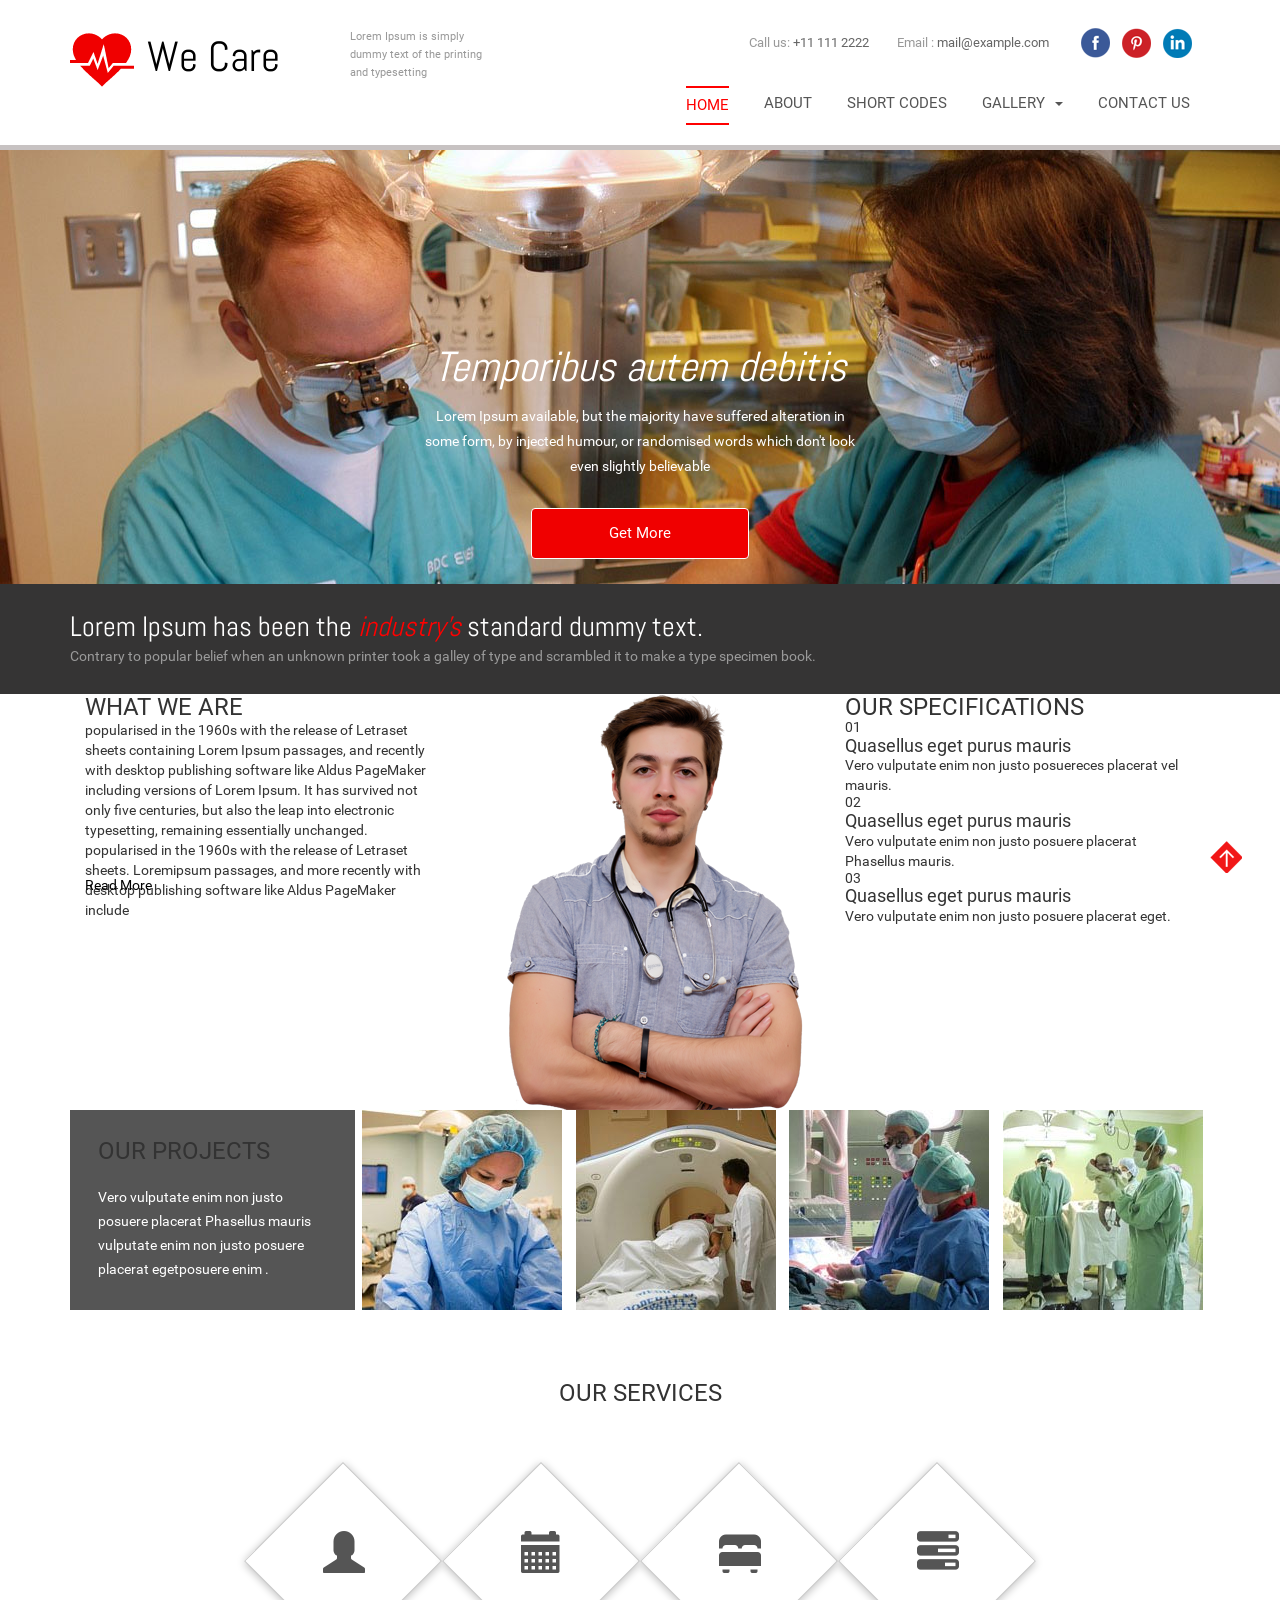
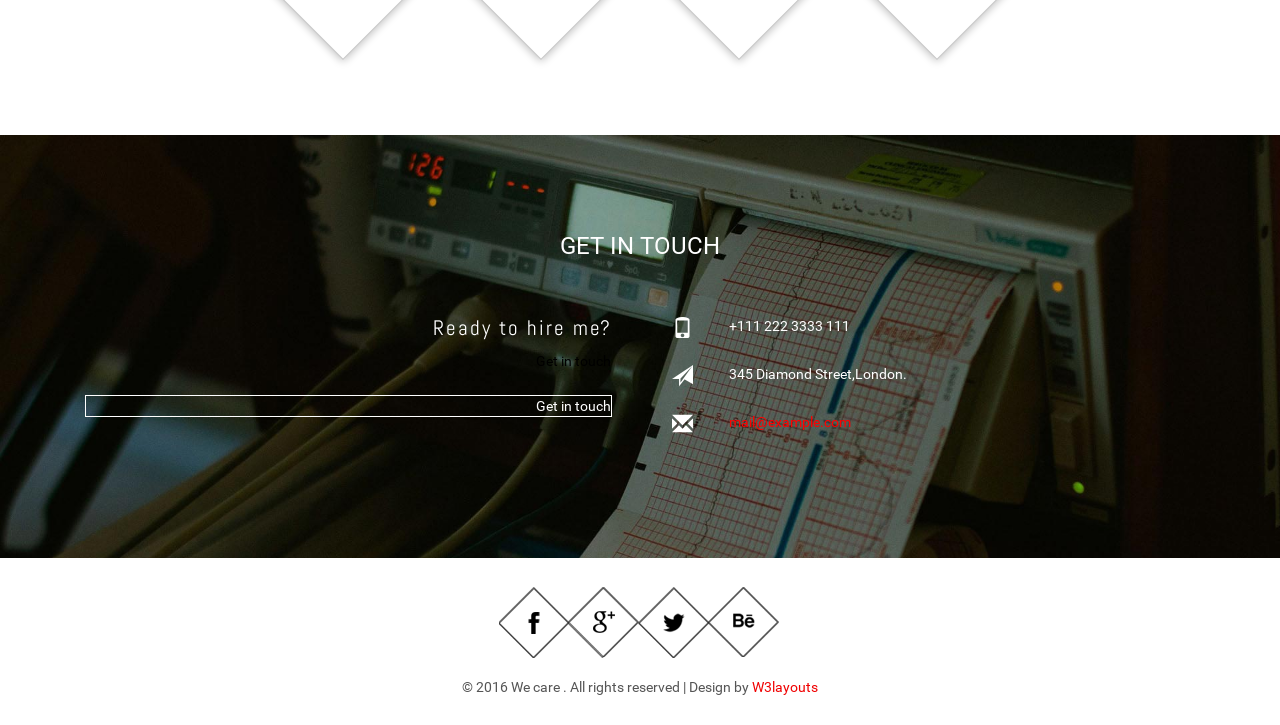
<file: web/index.html>
<!--
Author: W3layouts
Author URL: http://w3layouts.com
License: Creative Commons Attribution 3.0 Unported
License URL: http://creativecommons.org/licenses/by/3.0/
-->
<!DOCTYPE html>
<html>
<head>
<title>We Care a Medical Category Flat Bootstrap Responsive website Template | Home :: w3layouts</title>
<!-- Custom Theme files -->
<meta name="viewport" content="width=device-width, initial-scale=1">
<meta http-equiv="Content-Type" content="text/html; charset=utf-8" />
<meta name="keywords" content="We Care Responsive web template, Bootstrap Web Templates, Flat Web Templates, Android Compatible web template, 
	Smartphone Compatible web template, free WebDesigns for Nokia, Samsung, LG, Sony Ericsson, Motorola web design" />
<script type="application/x-javascript"> addEventListener("load", function() { setTimeout(hideURLbar, 0); }, false); function hideURLbar(){ window.scrollTo(0,1); } </script>
<!-- //Custom Theme files -->
<link href="css/bootstrap.css" type="text/css" rel="stylesheet" media="all">
<link href="css/style.css" type="text/css" rel="stylesheet" media="all">
<link rel="stylesheet" href="css/flexslider.css" type="text/css" media="screen" />
<!-- js -->
<script src="js/jquery-1.11.1.min.js"></script> 
<!-- //js -->
<!-- start-smooth-scrolling-->
<script type="text/javascript" src="js/move-top.js"></script>
<script type="text/javascript" src="js/easing.js"></script>	
<script type="text/javascript">
		jQuery(document).ready(function($) {
			$(".scroll").click(function(event){		
				event.preventDefault();
		
		$('html,body').animate({scrollTop:$(this.hash).offset().top},1000);
			});
		});
</script>
<!--//end-smooth-scrolling-->	
</head>
<body>
	<!--header-->
	<div class="header">
		<nav class="navbar navbar-default">
			<div class="container">
				<div class="navbar-header navbar-left">
					<h1><a href="index.html"><img src="images/logo.png" alt="">We Care</a></h1>
				</div>
				<!--navigation-->
				<div class="header-text navbar-left">
					<p>Lorem Ipsum is simply dummy text of the printing and typesetting<p>
				</div>
				<button type="button" class="navbar-toggle collapsed" data-toggle="collapse" data-target="#bs-example-navbar-collapse-1">
					<span class="sr-only">Toggle navigation</span>
					<span class="icon-bar"></span>
					<span class="icon-bar"></span>
					<span class="icon-bar"></span>
				</button>
				<div class="header-right">
					<div class="top-nav-text">
						<ul>
							<li>Call us: <span>+11 111 2222</span></li>
							<li>Email : <a class="email-link" href="mailto:example@mail.com">mail@example.com</a></li>
							<li>
								<ul class="social-icons">
									<li><a href="#"></a></li>
									<li><a href="#" class="pin"></a></li>
									<li><a href="#" class="in"></a></li>
								</ul>
							</li>
						</ul>
					</div>
					<!-- Collect the nav links, forms, and other content for toggling -->
					<div class="collapse navbar-collapse navbar-right" id="bs-example-navbar-collapse-1">					
						<ul class="nav navbar-nav navbar-left">
							<li class="active"><a href="index.html"><span>H</span><span>O</span><span>M</span><span>E</span></a></li>
							<li><a href="about.html" class="link link--yaku"><span>A</span><span>B</span><span>O</span><span>U</span><span>T</span></a></li>
							<li><a href="codes.html" class="link link--yaku"><span>S</span><span>H</span><span>O</span><span>R</span><span>T</span> <span>C</span><span>O</span><span>D</span><span>E</span><span>S</span></a></li>
							<li><a href="#" class="dropdown-toggle link link--yaku" data-toggle="dropdown" role="button" aria-haspopup="true" aria-expanded="false"><span>G</span><span>A</span><span>L</span><span>L</span><span>E</span><span>R</span><span>Y</span><span class="caret"></span></a>
								<ul class="dropdown-menu">
									<li><a class="hvr-bounce-to-bottom" href="gallery.html">Gallery1</a></li>
									<li><a class="hvr-bounce-to-bottom" href="gallery.html">Gallery2</a></li>
									<li><a class="hvr-bounce-to-bottom" href="gallery.html">Gallery3</a></li>      
								</ul>
							</li>
							<li><a href="contact.html" class="link link--yaku"><span>C</span><span>O</span><span>N</span><span>T</span><span>A</span><span>C</span><span>T</span> <span>U</span><span>S</span></a></li>
						</ul>		
						<div class="clearfix"> </div>
					</div><!--//navigation-->
				</div>
				<div class="clearfix"> </div>
			</div>	
		</nav>		
	</div>	
	<!--//header-->
	<!--banner-->
	<div class="banner">
		<div class="container">
			<section class="slider">
				<div class="flexslider">
					<ul class="slides">
						<li>
							<div class="banner-info">
								<h2>Temporibus autem debitis </h2>
								<p>Lorem Ipsum available, but the majority have suffered alteration in some form, by injected humour, or randomised words which don't look even slightly believable </p>								
								<a href="#" class="effect6">Get More</a>
							</div>
						</li>
						<li>
							<div class="banner-info">
								<h2> Lautem quibusdam debitis </h2>
								<p>Orem Ipsum available, but the majority have suffered alteration in some form, by injected humour, or randomised words which don't look even slightly believable </p>								
								<a href="#" class="effect6">Get More</a>
							</div>
						</li>
					</ul>
				</div>
			</section>
		</div>
		<!-- FlexSlider -->
			<script defer src="js/jquery.flexslider.js"></script>
			<script type="text/javascript">
				$(window).load(function(){
				  $('.flexslider').flexslider({
					animation: "slide",
					start: function(slider){
					  $('body').removeClass('loading');
					}
				  });
				});
			</script>
		<!-- //FlexSlider -->
	</div>
	<!--banner-->
	<!--banner-bottom-->
	<div class="banner-bottom">
		<div class="container">
			<h4>Lorem Ipsum has been the <span>industry's</span> standard dummy text. </h4>
			<p>Contrary to popular belief when an unknown printer took a galley of type and scrambled it to make a type specimen book. </p>
		</div>
	</div>
	<!--//banner-bottom-->
	<!--features-->
	<div class="features">
		<div class="container">
			<div class="col-md-4 feature-grids">
				<h3 class="title">WHAT <span>WE ARE</span></h3>
				<p>popularised in the 1960s with the release of Letraset sheets containing Lorem Ipsum passages, and recently with desktop publishing software like Aldus PageMaker including versions of Lorem Ipsum. 
				 It has survived not only five centuries, but also the leap into electronic typesetting, remaining essentially unchanged.</p>
				<p>popularised in the 1960s with the release of Letraset sheets.  Loremipsum passages, and more recently with desktop publishing software like Aldus PageMaker include</p>
				<div class="more">
					<a href="#" class="effect6">Read More</a>
				</div>
			</div>
			<div class="col-md-4 feature-grids">
				<img src="images/2.png" alt=""/>
			</div>
			<div class="col-md-4 feature-grids">
				<h3 class="title">OUR SPECIFICATIONS</h3>
				<div class="pince">
					<div class="pince-left">
						<h5>01</h5>
					</div>
					<div class="pince-right">
						<h4>Quasellus eget purus mauris </h4>
						<p>Vero vulputate enim non justo posuereces placerat vel mauris.</p>
					</div>
					<div class="clearfix"> </div>
				</div>
				<div class="pince">
					<div class="pince-left">
						<h5>02</h5>
					</div>
					<div class="pince-right">
						<h4>Quasellus eget purus mauris </h4>
						<p>Vero vulputate enim non justo posuere placerat Phasellus mauris.</p>
					</div>
					<div class="clearfix"> </div>
				</div>
				<div class="pince">
					<div class="pince-left">
						<h5>03</h5>
					</div>
					<div class="pince-right">
						<h4>Quasellus eget purus mauris </h4>
						<p>Vero vulputate enim non justo posuere placerat eget.</p>
					</div>
					<div class="clearfix"> </div>
				</div>
			</div>
			<div class="clearfix"> </div>
		</div>
	</div>
	<!--//features-->
	<!--projects-->
	<div class="projects">
		<div class="container">
			<div class="col-md-3 project-right ">
				<h3 class="title">OUR <span> PROJECTS</span></h3>
				<p>Vero vulputate enim non justo posuere placerat Phasellus mauris vulputate enim non justo posuere placerat egetposuere enim .</p>
			</div>
			<div class="col-md-9 project-left">
				<!-- flex-slider -->
				<div class="work-bottom">
					<div class="nbs-flexisel-container"><div class="nbs-flexisel-inner">
						<ul id="flexiselDemo1" class="nbs-flexisel-ul" style="left: -285px; display: block;">																																		
							<li class="nbs-flexisel-item" style="width: 285px;">
								<div class="project-grids">
									<img src="images/img1.jpg" alt="">
									<div class="team-bottom">
									</div>
								</div>
							</li>
							<li class="nbs-flexisel-item" style="width: 285px;">
								<div class="project-grids">
									<img src="images/img2.jpg" alt="">
									<div class="team-bottom">
									</div>
								</div>
							</li>
							<li class="nbs-flexisel-item" style="width: 285px;">
								<div class="project-grids">
									<img src="images/img3.jpg" alt="">
									<div class="team-bottom">
									</div>
								</div>
							</li>
							<li class="nbs-flexisel-item" style="width: 285px;">
								<div class="project-grids">
									<img src="images/img4.jpg" alt="">
									<div class="team-bottom">
									</div>
								</div>
							</li>
						</ul>
						<div class="nbs-flexisel-nav-left" style="top: 138px;"></div><div class="nbs-flexisel-nav-right" style="top: 138px;"></div></div></div>
							<script type="text/javascript">
								$(window).load(function() {
									$("#flexiselDemo1").flexisel({
										visibleItems: 4,
										animationSpeed: 1000,
										autoPlay: true,
										autoPlaySpeed: 3000,    		
										pauseOnHover: true,
										enableResponsiveBreakpoints: true,
										responsiveBreakpoints: { 
											portrait: { 
												changePoint:480,
												visibleItems: 2
											}, 
											landscape: { 
												changePoint:640,
												visibleItems: 3
											},
											tablet: { 
												changePoint:768,
												visibleItems: 3
											}
										}
									});
									
								});
							</script>
							<script type="text/javascript" src="js/jquery.flexisel.js"></script>				
						<!-- //flex-slider -->	
				</div>
			</div>
			<div class="clearfix"> </div>
		</div>
	</div>
	<!--//projects-->
	<!--services-->
	<div class="services">
		<div class="container">
			<h3 class="title"> OUR SERVICES</h3>
			<div class="services-info">
				<div class="servc-icon">
					<a href="#" class="diamond"><span class="glyphicon glyphicon-user" aria-hidden="true"></span>
					<p class="servc-text">Specialist</p>
					</a>
				</div>
				<div class="servc-icon">
					<a href="#" class="diamond"><span class="glyphicon glyphicon-calendar" aria-hidden="true"></span>
					<p class="servc-text"> Bonorum </p>
					</a>
				</div>
				<div class="servc-icon">
					<a href="#" class="diamond"><span class="glyphicon glyphicon-bed" aria-hidden="true"></span>
					<p class="servc-text">Specialist</p>
					</a>
				</div>
				<div class="servc-icon">
					<a href="#" class="diamond"><span class="glyphicon glyphicon-tasks" aria-hidden="true"></span>
					<p class="servc-text"> Bonorum </p>
					</a>
				</div>
				<div class="clearfix"> </div>
			</div>
		</div>
	</div>
	<!--//services-->
	<!--footer-->
	<div class="footer">
		<div class="container">
			<h3 class="title">GET IN <span>TOUCH</span></h3>
			<div class="footer-grids">
				<div class="col-md-6 footer-left">
					<h5><a href="#">Ready to hire me?</a></h5>
					<div class="more">
						<a href="contact.html" class="effect6">Get in touch</a>
					</div>
				</div>
				<div class="col-md-6 footer-right">
					<div class="address">
						<div class="col-xs-2 contact-grdl">
							<span class="glyphicon glyphicon-phone" aria-hidden="true"></span>
						</div>
						<div class="col-xs-10 contact-grdr">
							<p>+111 222 3333 111</p>
						</div>
						<div class="clearfix"> </div>
					</div>
					<div class="address">
						<div class="col-xs-2 contact-grdl">
							<span class="glyphicon glyphicon-send" aria-hidden="true"></span>
						</div>
						<div class="col-xs-10 contact-grdr">
							<p>345 Diamond Street,London.</p>
						</div>
						<div class="clearfix"> </div>
					</div>
					<div class="address">
						<div class="col-xs-2 contact-grdl">
							<span class="glyphicon glyphicon-envelope" aria-hidden="true"></span>
						</div>
						<div class="col-xs-10 contact-grdr">
							<p><a href="mailto:example@mail.com">mail@example.com</a></p>
						</div>
						<div class="clearfix"> </div>
					</div>
				</div>
				<div class="clearfix"> </div>
			</div>
		</div>
	</div>
	<!--//footer-->
	<!--copy-right-->
	<div class="copy-right">
		<div class="container">
			<ul>
				<li><a href="#"></a></li>
				<li><a href="#" class="gg"></a></li>
				<li><a href="#" class="twt"></a></li>
				<li><a href="#" class="be"></a></li>
			</ul>
			<div class="clearfix"> </div>
			<p>© 2016 We care . All rights reserved | Design by <a href="http://w3layouts.com">W3layouts</a></p>	
		</div>
	</div>
	<!--//copy-right-->
	<!--smooth-scrolling-of-move-up-->
	<script type="text/javascript">
		$(document).ready(function() {
			/*
			var defaults = {
				containerID: 'toTop', // fading element id
				containerHoverID: 'toTopHover', // fading element hover id
				scrollSpeed: 1200,
				easingType: 'linear' 
			};
			*/
			
			$().UItoTop({ easingType: 'easeOutQuart' });
			
		});
	</script>
	<a href="#" id="toTop" style="display: block;"> <span id="toTopHover" style="opacity: 1;"> </span></a>
	<!--//smooth-scrolling-of-move-up-->
	<!-- Bootstrap core JavaScript
    ================================================== -->
    <!-- Placed at the end of the document so the pages load faster -->
    <script src="js/bootstrap.js"></script>
</body>
</html>
</file>
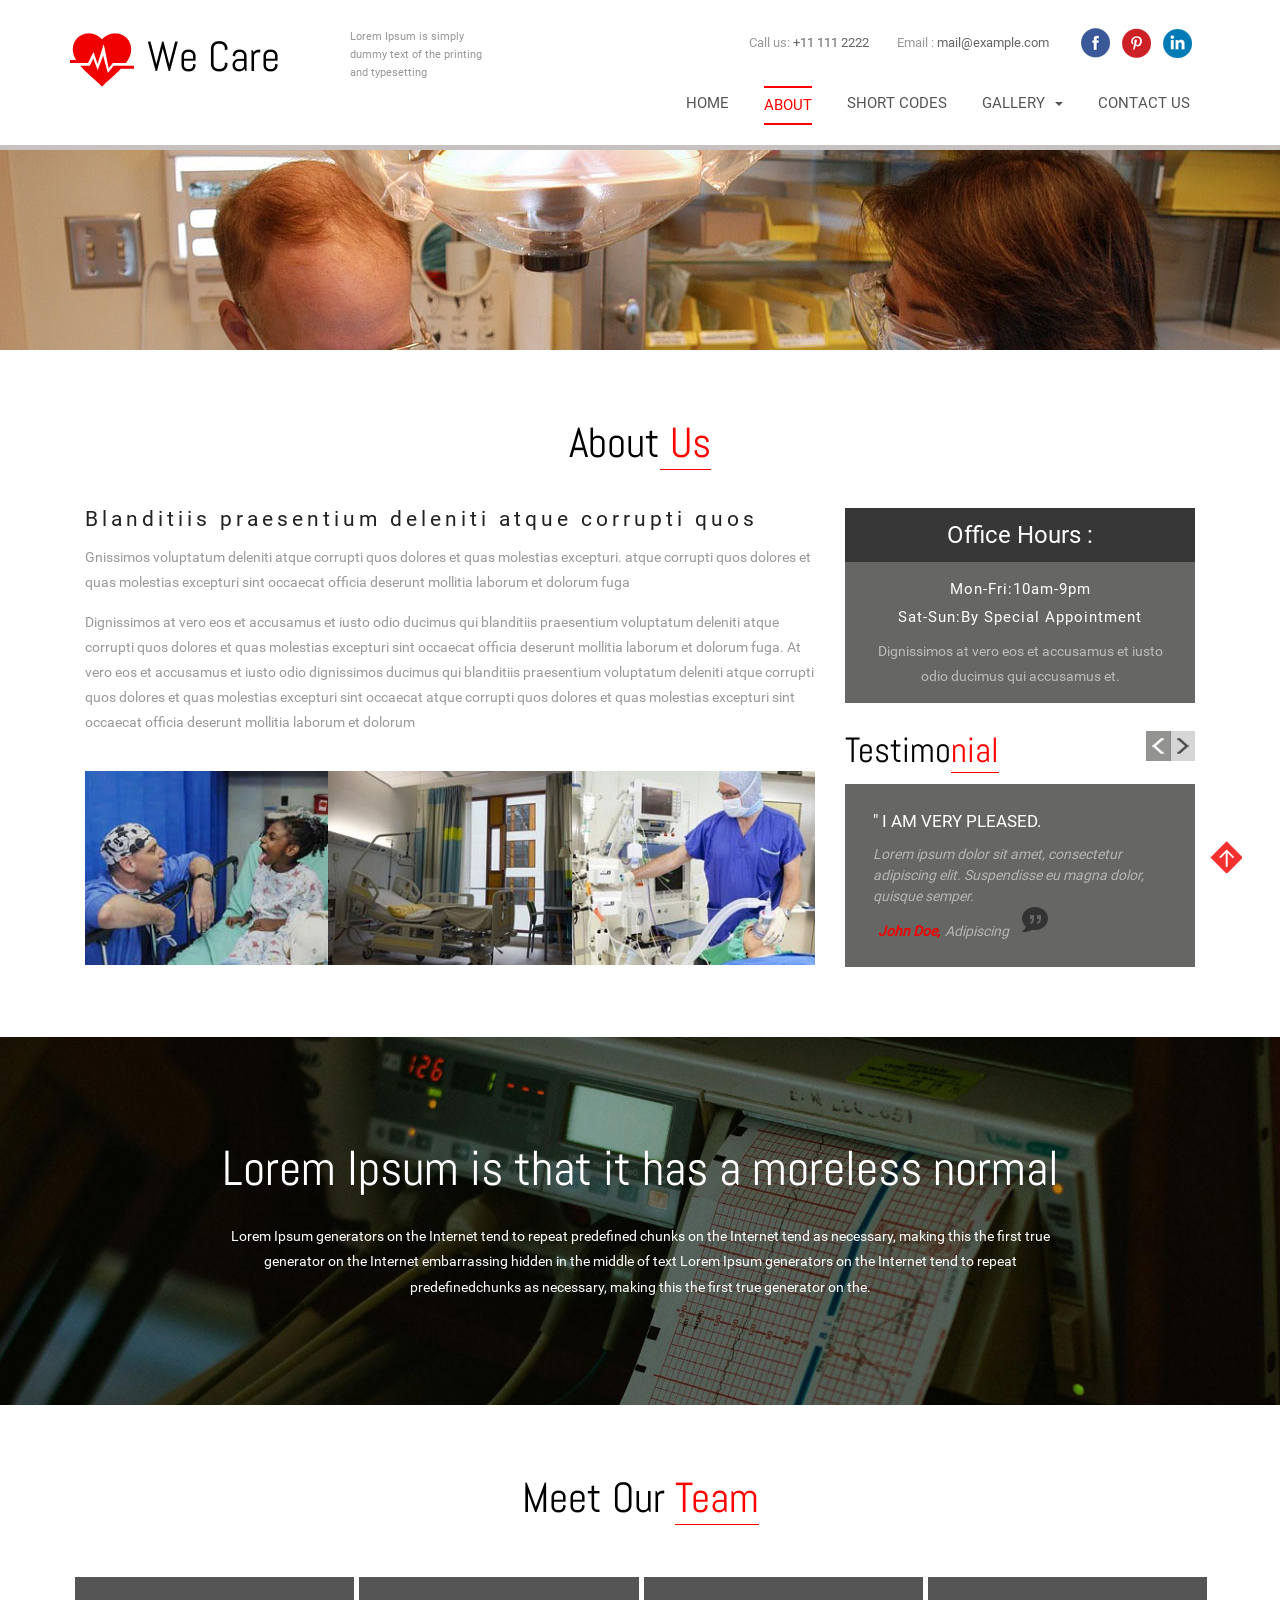
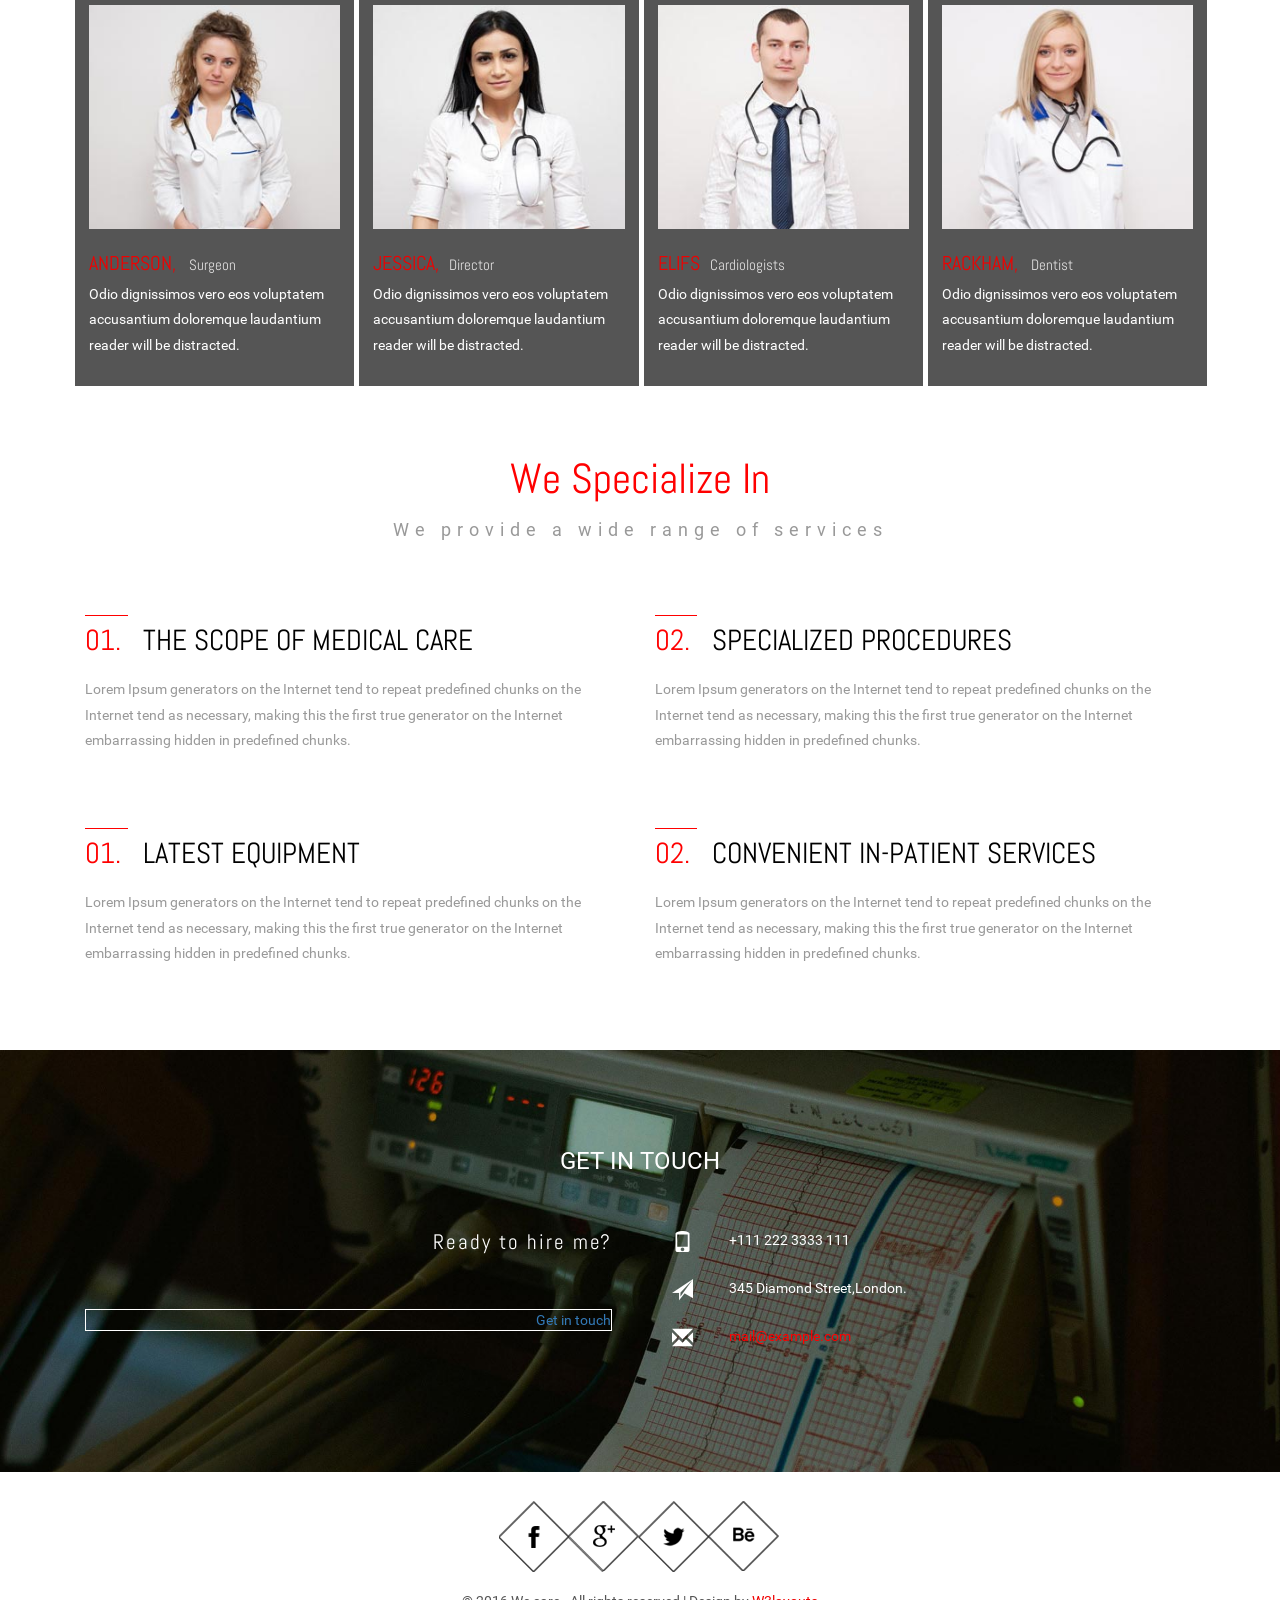
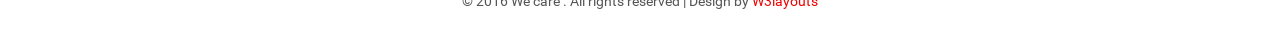
<file: web/about.html>
<!--
Author: W3layouts
Author URL: http://w3layouts.com
License: Creative Commons Attribution 3.0 Unported
License URL: http://creativecommons.org/licenses/by/3.0/
-->
<!DOCTYPE html>
<html>
<head>
<title>We Care a Medical Category Flat Bootstrap Responsive website Template | About :: w3layouts</title>
<!-- Custom Theme files -->
<meta name="viewport" content="width=device-width, initial-scale=1">
<meta http-equiv="Content-Type" content="text/html; charset=utf-8" />
<meta name="keywords" content="We Care Responsive web template, Bootstrap Web Templates, Flat Web Templates, Android Compatible web template, 
	Smartphone Compatible web template, free WebDesigns for Nokia, Samsung, LG, Sony Ericsson, Motorola web design" />
<script type="application/x-javascript"> addEventListener("load", function() { setTimeout(hideURLbar, 0); }, false); function hideURLbar(){ window.scrollTo(0,1); } </script>
<!-- //Custom Theme files -->
<link href="css/bootstrap.css" type="text/css" rel="stylesheet" media="all">
<link href="css/style.css" type="text/css" rel="stylesheet" media="all">
<link rel="stylesheet" href="css/flexslider.css" type="text/css" media="screen" />
<!-- js -->
<script src="js/jquery-1.11.1.min.js"></script> 
<!-- //js -->	
<!-- start-smooth-scrolling-->
<script type="text/javascript" src="js/move-top.js"></script>
<script type="text/javascript" src="js/easing.js"></script>	
<script type="text/javascript">
		jQuery(document).ready(function($) {
			$(".scroll").click(function(event){		
				event.preventDefault();
		
		$('html,body').animate({scrollTop:$(this.hash).offset().top},1000);
			});
		});
</script>
<!--//end-smooth-scrolling-->	
</head>
<body>
	<!--header-->
	<div class="header">
		<nav class="navbar navbar-default">
			<div class="container">
				<div class="navbar-header navbar-left">
					<h1><a href="index.html"><img src="images/logo.png" alt="">We Care</a></h1>
				</div>
				<!--navigation-->
				<div class="header-text navbar-left">
					<p>Lorem Ipsum is simply dummy text of the printing and typesetting<p>
				</div>
				<button type="button" class="navbar-toggle collapsed" data-toggle="collapse" data-target="#bs-example-navbar-collapse-1">
					<span class="sr-only">Toggle navigation</span>
					<span class="icon-bar"></span>
					<span class="icon-bar"></span>
					<span class="icon-bar"></span>
				</button>
				<div class="header-right">
					<div class="top-nav-text">
						<ul>
							<li>Call us: <span>+11 111 2222</span></li>
							<li>Email : <a class="email-link" href="mailto:example@mail.com">mail@example.com</a></li>
							<li>
								<ul class="social-icons">
									<li><a href="#"></a></li>
									<li><a href="#" class="pin"></a></li>
									<li><a href="#" class="in"></a></li>
								</ul>
							</li>
						</ul>
					</div>
					<!-- Collect the nav links, forms, and other content for toggling -->
					<div class="collapse navbar-collapse navbar-right" id="bs-example-navbar-collapse-1">					
						<ul class="nav navbar-nav navbar-left">
							<li><a href="index.html" class="link link--yaku"><span>H</span><span>O</span><span>M</span><span>E</span></a></li>
							<li class="active"><a href="about.html"><span>A</span><span>B</span><span>O</span><span>U</span><span>T</span></a></li>
							<li><a href="codes.html" class="link link--yaku"><span>S</span><span>H</span><span>O</span><span>R</span><span>T</span> <span>C</span><span>O</span><span>D</span><span>E</span><span>S</span></a></li>
							<li><a href="#" class="dropdown-toggle link link--yaku" data-toggle="dropdown" role="button" aria-haspopup="true" aria-expanded="false"><span>G</span><span>A</span><span>L</span><span>L</span><span>E</span><span>R</span><span>Y</span><span class="caret"></span></a>
								<ul class="dropdown-menu">
									<li><a class="hvr-bounce-to-bottom" href="gallery.html">Gallery1</a></li>
									<li><a class="hvr-bounce-to-bottom" href="gallery.html">Gallery2</a></li>
									<li><a class="hvr-bounce-to-bottom" href="gallery.html">Gallery3</a></li>      
								</ul>
							</li>
							<li><a href="contact.html" class="link link--yaku"><span>C</span><span>O</span><span>N</span><span>T</span><span>A</span><span>C</span><span>T</span> <span>U</span><span>S</span></a></li>
						</ul>		
						<div class="clearfix"> </div>
					</div><!--//navigation-->
				</div>
				<div class="clearfix"> </div>
			</div>	
		</nav>		
	</div>	
	<!--//header-->
	<div class="banner about-bnr">
		<div class="container">
		</div>
	</div>
	<!--about-->
	<div class="about">
		<div class="container">
			<h3 class="title1">About<span> Us</span></h3>
			<div class="about-info">
				<div class="col-md-8 about-grids grid-top">
					<h4>Blanditiis praesentium deleniti atque corrupti quos </h4>
					<p class="top">Gnissimos voluptatum deleniti atque corrupti quos dolores et quas molestias excepturi. atque corrupti quos dolores et quas molestias excepturi sint occaecat officia deserunt mollitia laborum et dolorum fuga</p>
					<p>Dignissimos at vero eos et accusamus et iusto odio ducimus qui blanditiis praesentium voluptatum deleniti atque corrupti quos dolores et quas molestias excepturi sint occaecat officia deserunt mollitia laborum et dolorum fuga. At vero eos et accusamus et iusto odio dignissimos ducimus qui blanditiis praesentium voluptatum deleniti atque corrupti quos dolores et quas molestias excepturi sint occaecat atque corrupti quos dolores et quas molestias excepturi sint occaecat officia deserunt mollitia laborum et dolorum </p>		
					<div class="about-row">
						<div class="col-md-4 about-imgs">
							<img src="images/img5.jpg" alt="" class="img-responsive zoom-img"/>
						</div>
						<div class="col-md-4 about-imgs">
							<img src="images/img6.jpg" alt=""  class="img-responsive zoom-img"/>
						</div>
						<div class="col-md-4 about-imgs">
							<img src="images/img7.jpg" alt=""  class="img-responsive zoom-img"/>
						</div>
						<div class="clearfix"> </div>
					</div>
				</div>
				<div class="col-md-4 about-grids">
					<div class="offic-time">
						<div class="time-top">
							<h4>Office Hours :</h4>
						</div>
						<div class="time-bottom">
							<h5>Mon-Fri:10am-9pm </h5>
							<h5>Sat-Sun:By Special Appointment</h5>
							<p>Dignissimos at vero eos et accusamus et iusto odio ducimus qui accusamus et. </p>
						</div>
					</div>
					<div class="testi">
						<h3 class="title1">Testimo<span>nial</span></h3>
						<!--//End-slider-script -->
						<script src="js/responsiveslides.min.js"></script>
						 <script>
							// You can also use "$(window).load(function() {"
							$(function () {
							  // Slideshow 5
							  $("#slider5").responsiveSlides({
								auto: true,
								pager: false,
								nav: true,
								speed: 500,
								namespace: "callbacks",
								before: function () {
								  $('.events').append("<li>before event fired.</li>");
								},
								after: function () {
								  $('.events').append("<li>after event fired.</li>");
								}
							  });
						
							});
						  </script>
						<div  id="top" class="callbacks_container">
							<ul class="rslides" id="slider5">
								<li>
									<div class="testi-slider">
										<h4>" I AM VERY PLEASED.</h4>
										<p>Lorem ipsum dolor sit amet, consectetur adipiscing elit. Suspendisse eu magna dolor, quisque semper.</p>
										<div class="testi-subscript">
											<p><a href="#">John Doe,</a>Adipiscing</p>
											<span class="sbscrpt"> </span>
										</div>	
									</div>
								</li>
								<li>
									<div class="testi-slider">
										<h4>" I AM LOREM IPSUM.</h4>
										<p>Lorem ipsum dolor sit amet, consectetur adipiscing elit. Suspendisse eu magna dolor, quisque semper.</p>
										<div class="testi-subscript">
											<p><a href="#">elit semper,</a>Dolor Elit</p>
											<span class="sbscrpt"> </span>
										</div>	
									</div>
								</li>
								<li>
									<div class="testi-slider">
										<h4>" CONSECTETUR PIMAGNA.</h4>
										<p>Lorem ipsum dolor sit amet, consectetur adipiscing elit. Suspendisse eu magna dolor, quisque semper.</p>
										<div class="testi-subscript">
											<p><a href="#">Amet Doe,</a>Suspendisse</p>
											<span class="sbscrpt"> </span>
										</div>	
									</div>
								</li>
							</ul>	
						</div>
					</div>
				</div>	
				<div class="clearfix"> </div>
			</div>
		</div>
	</div>
	<!--//about-->
	<!--about-slid-->
	<div class="about-slid"> 
		<div class="container">
			<div class="about-slid-info"> 
				<h2>Lorem Ipsum is that it has a moreless normal</h2>
				<p>Lorem Ipsum generators on the Internet tend to repeat predefined chunks on the Internet tend as necessary, making this the first true generator on the Internet embarrassing hidden in the middle of text Lorem Ipsum generators on the Internet tend to repeat predefinedchunks as necessary, making this the first true generator on the.</p>
			</div>
		</div>
	</div>
	<!--//about-slid-->
	<!--about-team-->
	<div class="about-team"> 
		<div class="container">
			<h3 class="title1">Meet Our <span>Team</span></h3>
			<div class="team-info">
				<div class="col-md-3 about-team-grids">
					<img src="images/img8.jpg" alt=""/>
					<div class="team-text">
						<h4><span>ANDERSON,</span> Surgeon</h4>
						<p>Odio dignissimos vero eos voluptatem accusantium doloremque laudantium reader will be distracted.</p>
					</div>
					<div class="caption">
						<ul>
							<li><a href="#"></a></li>
							<li><a href="#" class="f2"></a></li>
							<li><a href="#" class="f3"></a></li>
						</ul>
					</div>
				</div>
				<div class=" col-md-3 about-team-grids">
					<img src="images/img9.jpg" alt=""/>
					<div class="team-text">
						<h4><span>JESSICA,</span>Director</h4>
						<p>Odio dignissimos vero eos voluptatem accusantium doloremque laudantium reader will be distracted.</p>
					</div>
					<div class="caption">
						<ul>
							<li><a href="#"></a></li>
							<li><a href="#" class="f2"></a></li>
							<li><a href="#" class="f3"></a></li>
						</ul>
					</div>
				</div>
				<div class="col-md-3 about-team-grids">
					<img src="images/img10.jpg" alt=""/>
					<div class="team-text">
						<h4><span>ELIFS</span>Cardiologists</h4>				
						<p>Odio dignissimos vero eos voluptatem accusantium doloremque laudantium reader will be distracted.</p>
					</div>
					<div class="caption">
						<ul>
							<li><a href="#"></a></li>
							<li><a href="#" class="f2"></a></li>
							<li><a href="#" class="f3"></a></li>
						</ul>
					</div>
				</div>
				<div class="col-md-3 about-team-grids">
					<img src="images/img11.jpg" alt=""/>
					<div class="team-text">
						<h4><span>RACKHAM,</span> Dentist</h4>
						<p>Odio dignissimos vero eos voluptatem accusantium doloremque laudantium reader will be distracted.</p>
					</div>
					<div class="caption">
						<ul>
							<li><a href="#"></a></li>
							<li><a href="#" class="f2"></a></li>
							<li><a href="#" class="f3"></a></li>
						</ul>
					</div>
				</div>
				<div class="clearfix"> </div>
			</div>
		</div>
	</div>
	<!--//about-team-->
	<!--about-servcs-->
	<div class="about-servcs"> 
		<div class="container">
			<h3 CLASS="title1">We Specialize In </h3>
			<h5>We provide a wide range of services </h5>
			<div class="servcs-info">
				<div class="col-md-6 sevcs-grids">
					<h4><span>01. </span>THE SCOPE OF MEDICAL CARE</h4>
					<p>Lorem Ipsum generators on the Internet tend to repeat predefined chunks on the Internet tend as necessary, making this the first true generator on the Internet embarrassing hidden in predefined chunks.</p>			
				</div>
				<div class="col-md-6 sevcs-grids">
					<h4><span>02. </span>SPECIALIZED PROCEDURES</h4>
					<p>Lorem Ipsum generators on the Internet tend to repeat predefined chunks on the Internet tend as necessary, making this the first true generator on the Internet embarrassing hidden in predefined chunks.</p>			
				</div>
				<div class="clearfix"> </div>
			</div>
			<div class="servcs-info">
				<div class="col-md-6 sevcs-grids">
					<h4><span>01. </span>LATEST EQUIPMENT</h4>
					<p>Lorem Ipsum generators on the Internet tend to repeat predefined chunks on the Internet tend as necessary, making this the first true generator on the Internet embarrassing hidden in predefined chunks.</p>			
				</div>
				<div class="col-md-6 sevcs-grids">
					<h4><span>02. </span>CONVENIENT IN-PATIENT SERVICES</h4>
					<p>Lorem Ipsum generators on the Internet tend to repeat predefined chunks on the Internet tend as necessary, making this the first true generator on the Internet embarrassing hidden in predefined chunks.</p>			
				</div>
				<div class="clearfix"> </div>
			</div>
		</div>
	</div>
	<!--//about-servcs-->
	<!--footer-->
	<div class="footer">
		<div class="container">
			<h3 class="title">GET IN <span>TOUCH</span></h3>
			<div class="footer-grids">
				<div class="col-md-6 footer-left">
					<h5><a href="#">Ready to hire me?</a></h5>
					<div class="more">
						<a href="contact.html">Get in touch</a>
					</div>
				</div>
				<div class="col-md-6 footer-right">
					<div class="address">
						<div class="col-xs-2 contact-grdl">
							<span class="glyphicon glyphicon-phone" aria-hidden="true"></span>
						</div>
						<div class="col-xs-10 contact-grdr">
							<p>+111 222 3333 111</p>
						</div>
						<div class="clearfix"> </div>
					</div>
					<div class="address">
						<div class="col-xs-2 contact-grdl">
							<span class="glyphicon glyphicon-send" aria-hidden="true"></span>
						</div>
						<div class="col-xs-10 contact-grdr">
							<p>345 Diamond Street,London.</p>
						</div>
						<div class="clearfix"> </div>
					</div>
					<div class="address">
						<div class="col-xs-2 contact-grdl">
							<span class="glyphicon glyphicon-envelope" aria-hidden="true"></span>
						</div>
						<div class="col-xs-10 contact-grdr">
							<p><a href="mailto:example@mail.com">mail@example.com</a></p>
						</div>
						<div class="clearfix"> </div>
					</div>
				</div>
				<div class="clearfix"> </div>
			</div>
		</div>
	</div>
	<!--//footer-->
	<!--copy-right-->
	<div class="copy-right">
		<div class="container">
			<ul>
				<li><a href="#"></a></li>
				<li><a href="#" class="gg"></a></li>
				<li><a href="#" class="twt"></a></li>
				<li><a href="#" class="be"></a></li>
			</ul>
			<div class="clearfix"> </div>
			<p>© 2016 We care . All rights reserved | Design by <a href="http://w3layouts.com">W3layouts</a></p>	
		</div>
	</div>
	<!--//copy-right-->
	<!--smooth-scrolling-of-move-up-->
	<script type="text/javascript">
		$(document).ready(function() {
			/*
			var defaults = {
				containerID: 'toTop', // fading element id
				containerHoverID: 'toTopHover', // fading element hover id
				scrollSpeed: 1200,
				easingType: 'linear' 
			};
			*/
			
			$().UItoTop({ easingType: 'easeOutQuart' });
			
		});
	</script>
	<a href="#" id="toTop" style="display: block;"> <span id="toTopHover" style="opacity: 1;"> </span></a>
	<!--//smooth-scrolling-of-move-up-->
	<!-- Bootstrap core JavaScript
    ================================================== -->
    <!-- Placed at the end of the document so the pages load faster -->
    <script src="js/bootstrap.js"></script>
</body>
</html>
</file>
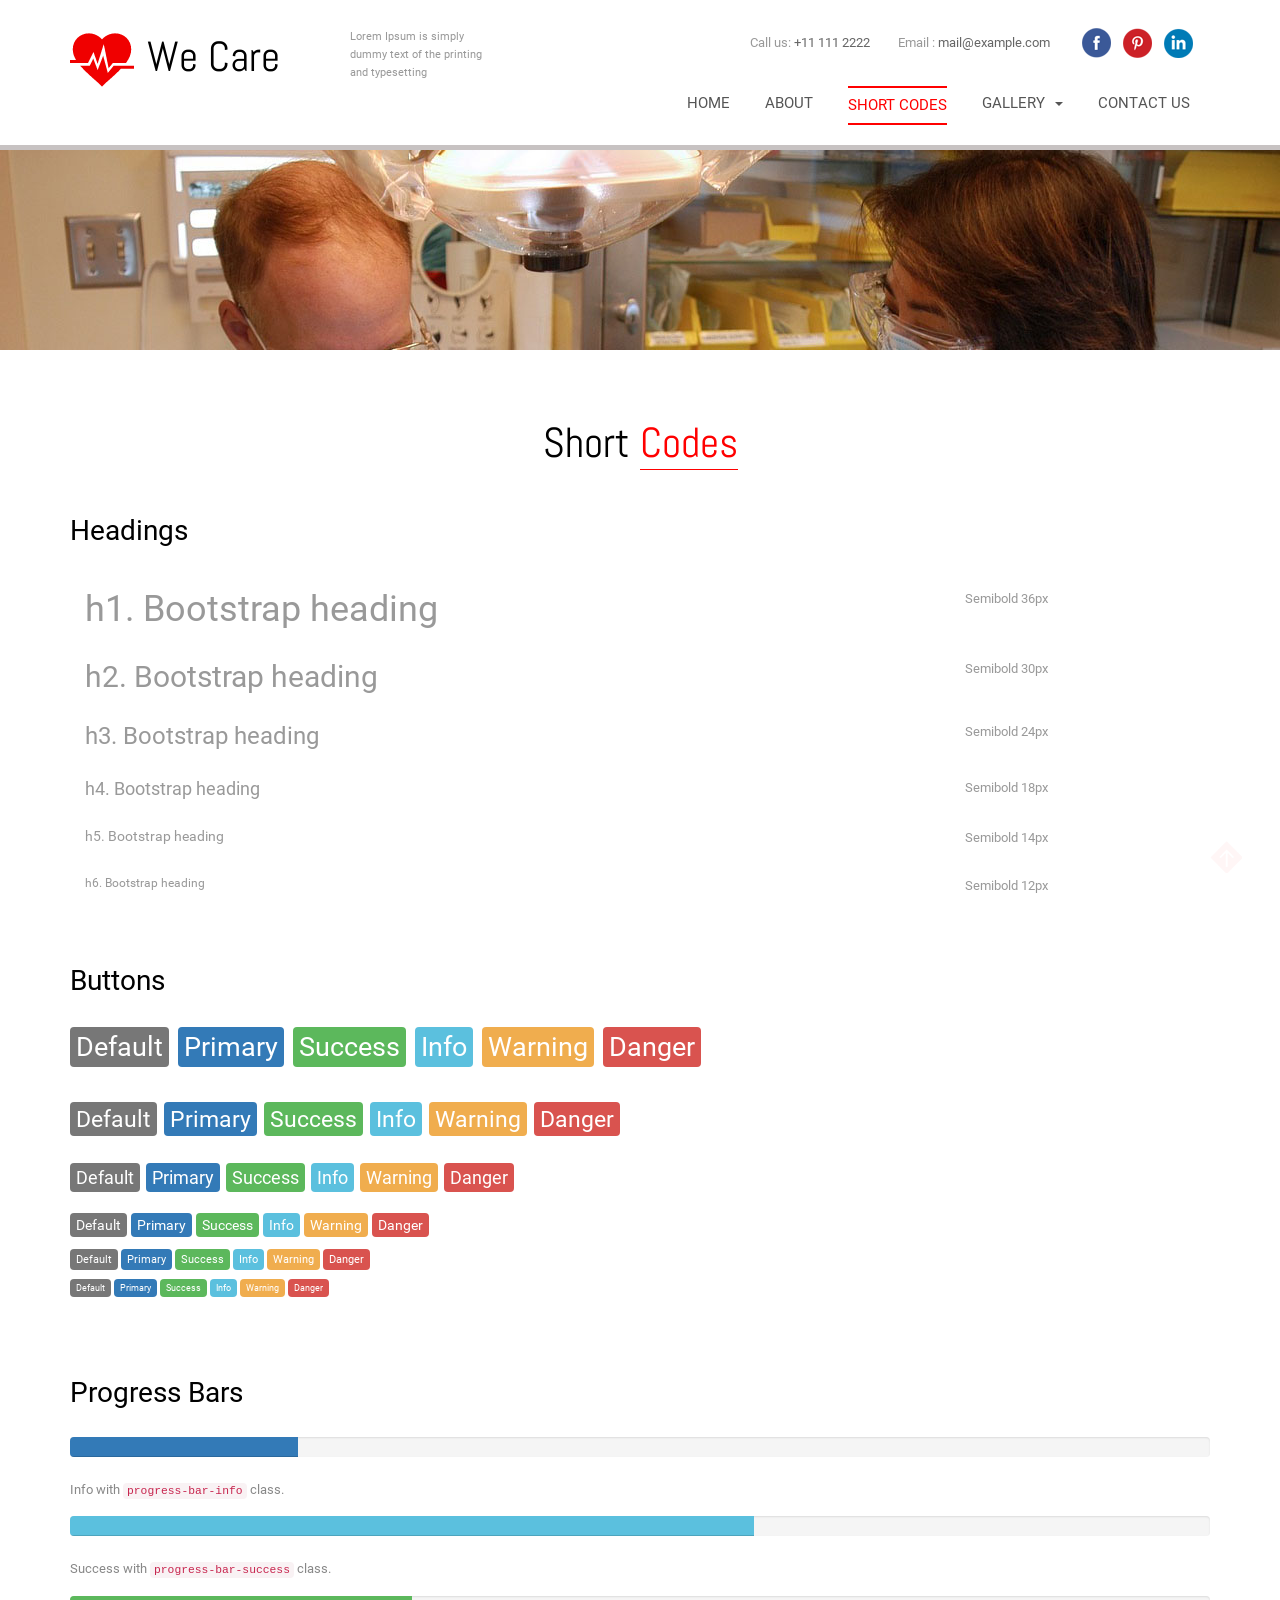
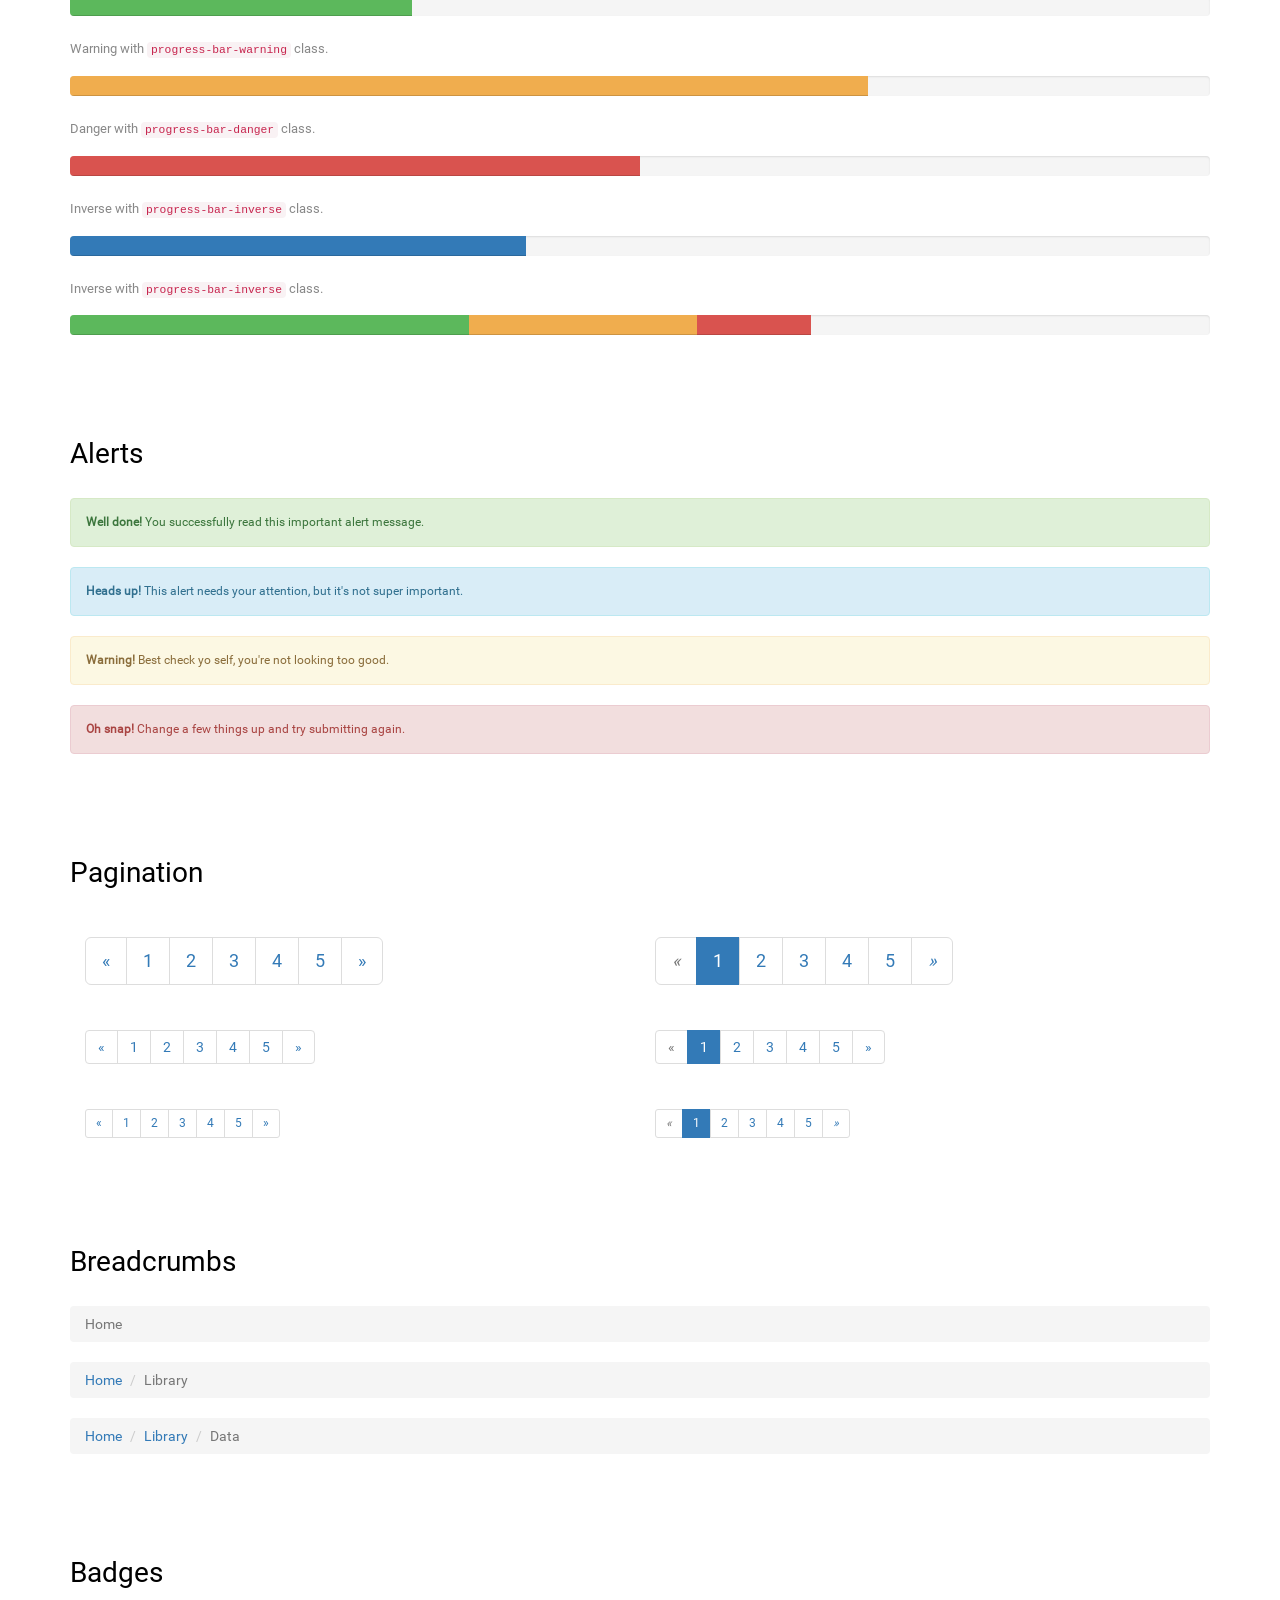
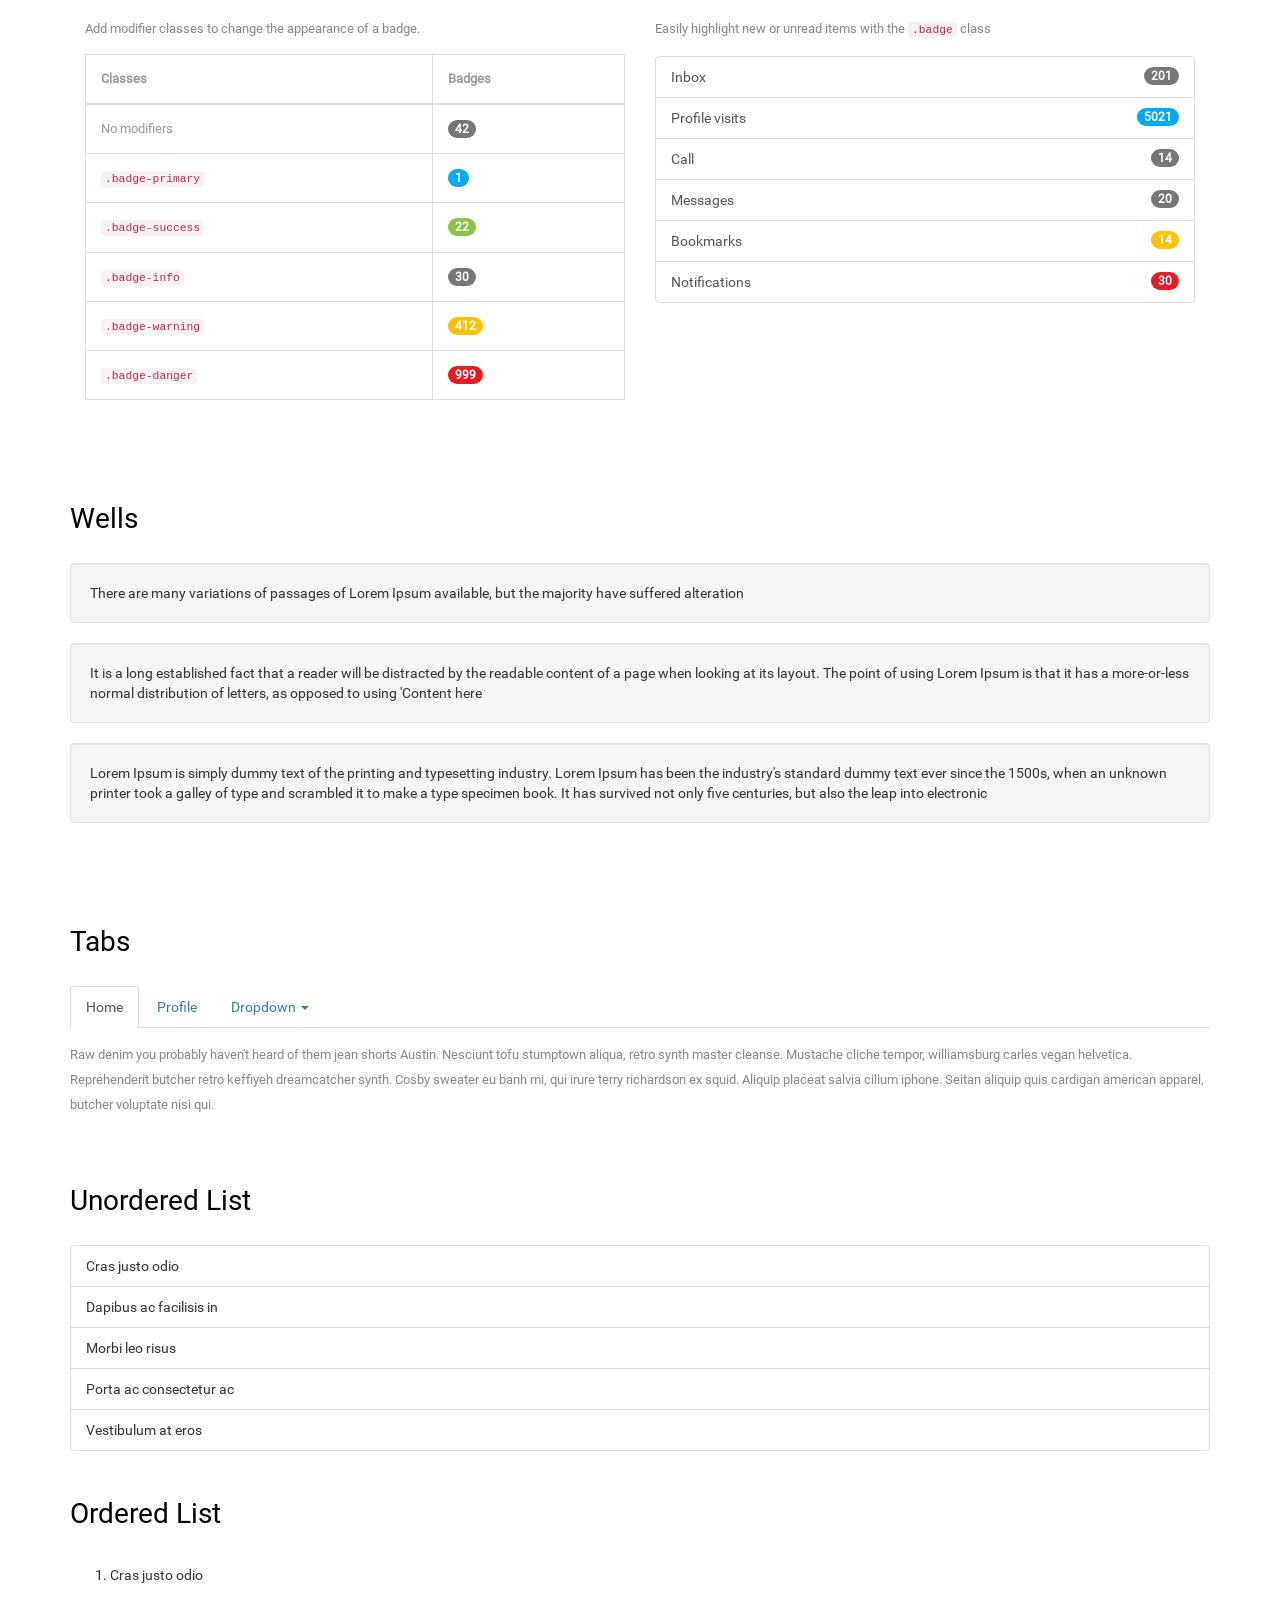
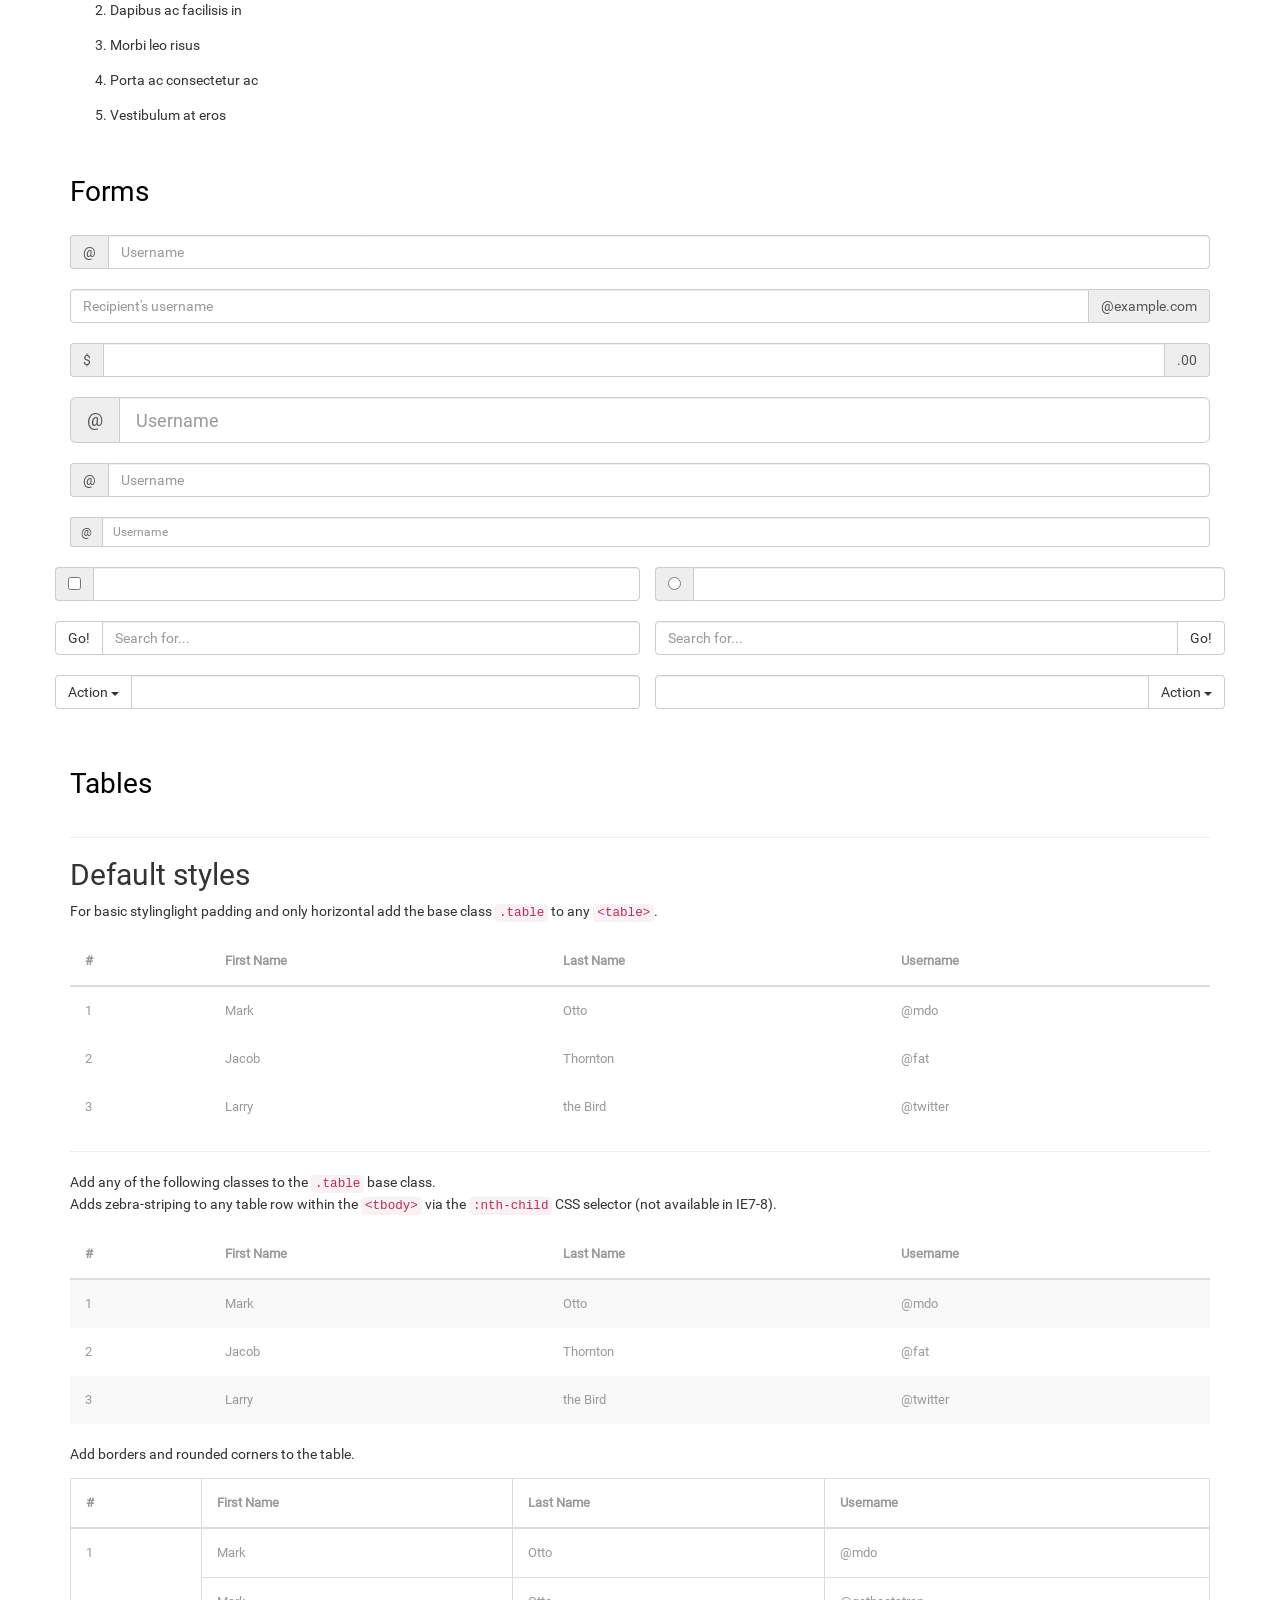
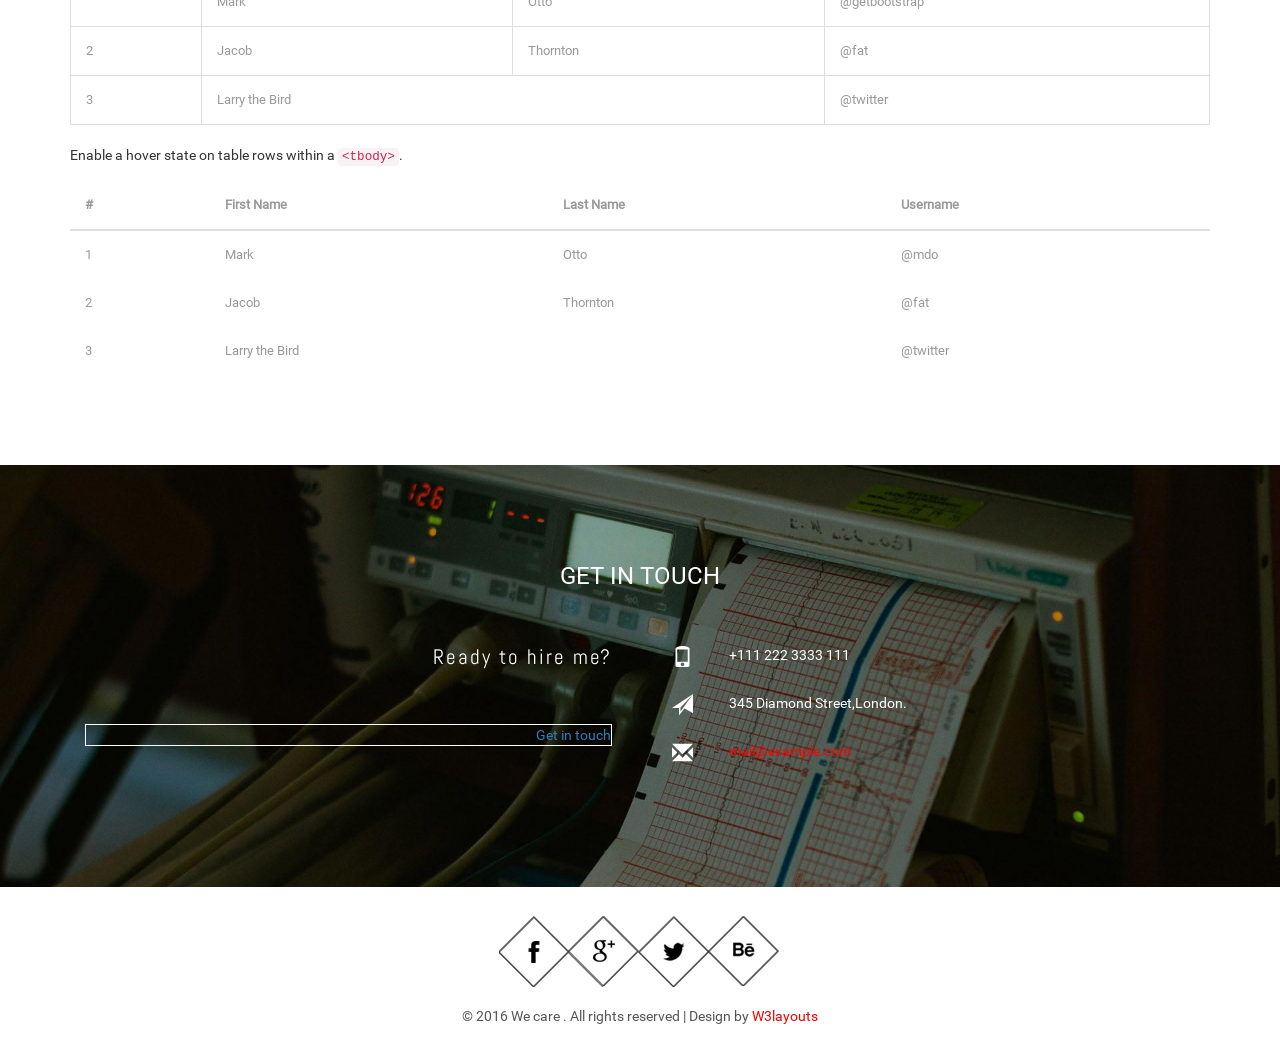
<file: web/codes.html>
<!--
Author: W3layouts
Author URL: http://w3layouts.com
License: Creative Commons Attribution 3.0 Unported
License URL: http://creativecommons.org/licenses/by/3.0/
-->
<!DOCTYPE html>
<html>
<head>
<title>We Care a Medical Category Flat Bootstrap Responsive website Template | Short Codes :: w3layouts</title>
<!-- Custom Theme files -->
<meta name="viewport" content="width=device-width, initial-scale=1">
<meta http-equiv="Content-Type" content="text/html; charset=utf-8" />
<meta name="keywords" content="We Care Responsive web template, Bootstrap Web Templates, Flat Web Templates, Android Compatible web template, 
	Smartphone Compatible web template, free WebDesigns for Nokia, Samsung, LG, Sony Ericsson, Motorola web design" />
<script type="application/x-javascript"> addEventListener("load", function() { setTimeout(hideURLbar, 0); }, false); function hideURLbar(){ window.scrollTo(0,1); } </script>
<!-- //Custom Theme files -->
<link href="css/bootstrap.css" type="text/css" rel="stylesheet" media="all">
<link href="css/style.css" type="text/css" rel="stylesheet" media="all">
<!-- js -->
<script src="js/jquery-1.11.1.min.js"></script> 
<!-- //js -->	
<!-- start-smooth-scrolling-->
<script type="text/javascript" src="js/move-top.js"></script>
<script type="text/javascript" src="js/easing.js"></script>	
<script type="text/javascript">
		jQuery(document).ready(function($) {
			$(".scroll").click(function(event){		
				event.preventDefault();
		
		$('html,body').animate({scrollTop:$(this.hash).offset().top},1000);
			});
		});
</script>
<!--//end-smooth-scrolling-->	
</head>
<body>
	<!--header-->
	<div class="header">
		<nav class="navbar navbar-default">
			<div class="container">
				<div class="navbar-header navbar-left">
					<h1><a href="index.html"><img src="images/logo.png" alt="">We Care</a></h1>
				</div>
				<!--navigation-->
				<div class="header-text navbar-left">
					<p>Lorem Ipsum is simply dummy text of the printing and typesetting<p>
				</div>
				<button type="button" class="navbar-toggle collapsed" data-toggle="collapse" data-target="#bs-example-navbar-collapse-1">
					<span class="sr-only">Toggle navigation</span>
					<span class="icon-bar"></span>
					<span class="icon-bar"></span>
					<span class="icon-bar"></span>
				</button>
				<div class="header-right">
					<div class="top-nav-text">
						<ul>
							<li>Call us: <span>+11 111 2222</span></li>
							<li>Email : <a class="email-link" href="mailto:example@mail.com">mail@example.com</a></li>
							<li>
								<ul class="social-icons">
									<li><a href="#"></a></li>
									<li><a href="#" class="pin"></a></li>
									<li><a href="#" class="in"></a></li>
								</ul>
							</li>
						</ul>
					</div>
					<!-- Collect the nav links, forms, and other content for toggling -->
					<div class="collapse navbar-collapse navbar-right" id="bs-example-navbar-collapse-1">					
						<ul class="nav navbar-nav navbar-left">
							<li><a href="index.html" class="link link--yaku"><span>H</span><span>O</span><span>M</span><span>E</span></a></li>
							<li><a href="about.html" class="link link--yaku"><span>A</span><span>B</span><span>O</span><span>U</span><span>T</span></a></li>
							<li class="active"><a href="codes.html"><span>S</span><span>H</span><span>O</span><span>R</span><span>T</span> <span>C</span><span>O</span><span>D</span><span>E</span><span>S</span></a></li>
							<li><a href="#" class="dropdown-toggle link link--yaku" data-toggle="dropdown" role="button" aria-haspopup="true" aria-expanded="false"><span>G</span><span>A</span><span>L</span><span>L</span><span>E</span><span>R</span><span>Y</span><span class="caret"></span></a>
								<ul class="dropdown-menu">
									<li><a class="hvr-bounce-to-bottom" href="gallery.html">Gallery1</a></li>
									<li><a class="hvr-bounce-to-bottom" href="gallery.html">Gallery2</a></li>
									<li><a class="hvr-bounce-to-bottom" href="gallery.html">Gallery3</a></li>      
								</ul>
							</li>
							<li><a href="contact.html" class="link link--yaku"><span>C</span><span>O</span><span>N</span><span>T</span><span>A</span><span>C</span><span>T</span> <span>U</span><span>S</span></a></li>
						</ul>		
						<div class="clearfix"> </div>
					</div><!--//navigation-->
				</div>
				<div class="clearfix"> </div>
			</div>	
		</nav>		
	</div>	
	<!--//header-->
	<div class="banner about-bnr">
		<div class="container">
		</div>
	</div>
	<!--Shortcodes-page -->
	<div class="codes">
		<div class="container">
			<h3 class="title1">Short <span>Codes</span></h3>
			<div class="grid_3 grid_4">
				<h3 class="hdg">Headings</h3>
				<div class="bs-example">
					<table class="table">
						<tbody>
							<tr>
								<td><h1 id="h1.-bootstrap-heading">h1. Bootstrap heading<a class="anchorjs-link" href="#h1.-bootstrap-heading"><span class="anchorjs-icon"></span></a></h1></td>
								<td class="type-info">Semibold 36px</td>
							</tr>
							<tr>
								<td><h2 id="h2.-bootstrap-heading">h2. Bootstrap heading<a class="anchorjs-link" href="#h2.-bootstrap-heading"><span class="anchorjs-icon"></span></a></h2></td>
								<td class="type-info">Semibold 30px</td>
							</tr>
							<tr>
								<td><h3 id="h3.-bootstrap-heading">h3. Bootstrap heading<a class="anchorjs-link" href="#h3.-bootstrap-heading"><span class="anchorjs-icon"></span></a></h3></td>
								<td class="type-info">Semibold 24px</td>
							</tr>
							<tr>
								<td><h4 id="h4.-bootstrap-heading">h4. Bootstrap heading<a class="anchorjs-link" href="#h4.-bootstrap-heading"><span class="anchorjs-icon"></span></a></h4></td>
								<td class="type-info">Semibold 18px</td>
							</tr>
							<tr>
								<td><h5 id="h5.-bootstrap-heading">h5. Bootstrap heading<a class="anchorjs-link" href="#h5.-bootstrap-heading"><span class="anchorjs-icon"></span></a></h5></td>
								<td class="type-info">Semibold 14px</td>
							</tr>
							<tr>
								<td><h6>h6. Bootstrap heading</h6></td>
								<td class="type-info">Semibold 12px</td>
							</tr>
						</tbody>
					</table>
				</div>
			</div>
			<div class="grid_3 grid_5">
				<h3 class="hdg" >Buttons</h3>
				<h1>
					<a href="#"><span class="label label-default">Default</span></a>
					<a href="#"><span class="label label-primary">Primary</span></a>
					<a href="#"><span class="label label-success">Success</span></a>
					<a href="#"><span class="label label-info">Info</span></a>
					<a href="#"><span class="label label-warning">Warning</span></a>
					<a href="#"><span class="label label-danger">Danger</span></a>
				</h1>
				<h2>
					<a href="#"><span class="label label-default">Default</span></a>
					<a href="#"><span class="label label-primary">Primary</span></a>
					<a href="#"><span class="label label-success">Success</span></a>
					<a href="#"><span class="label label-info">Info</span></a>
					<a href="#"><span class="label label-warning">Warning</span></a>
					<a href="#"><span class="label label-danger">Danger</span></a>
				</h2>
				<h3>
					<a href="#"><span class="label label-default">Default</span></a>
					<a href="#"><span class="label label-primary">Primary</span></a>
					<a href="#"><span class="label label-success">Success</span></a>
					<a href="#"><span class="label label-info">Info</span></a>
					<a href="#"><span class="label label-warning">Warning</span></a>
					<a href="#"><span class="label label-danger">Danger</span></a>
				</h3>
				<h4>
					<a href="#"><span class="label label-default">Default</span></a>
					<a href="#"><span class="label label-primary">Primary</span></a>
					<a href="#"><span class="label label-success">Success</span></a>
					<a href="#"><span class="label label-info">Info</span></a>
					<a href="#"><span class="label label-warning">Warning</span></a>
					<a href="#"><span class="label label-danger">Danger</span></a>
				</h4>
				<h5>
					<a href="#"><span class="label label-default">Default</span></a>
					<a href="#"><span class="label label-primary">Primary</span></a>
					<a href="#"><span class="label label-success">Success</span></a>
					<a href="#"><span class="label label-info">Info</span></a>
					<a href="#"><span class="label label-warning">Warning</span></a>
					<a href="#"><span class="label label-danger">Danger</span></a>
				</h5>
				<h6>
					<a href="#"><span class="label label-default">Default</span></a>
					<a href="#"><span class="label label-primary">Primary</span></a>
					<a href="#"><span class="label label-success">Success</span></a>
					<a href="#"><span class="label label-info">Info</span></a>
					<a href="#"><span class="label label-warning">Warning</span></a>
					<a href="#"><span class="label label-danger">Danger</span></a>
				</h6>
			</div>			   
			<div class="grid_3 grid_5">
				<h3 class="hdg" >Progress Bars</h3>
				<div class="tab-content">
					<div class="tab-pane active" id="domprogress">
						<div class="progress">    
							<div class="progress-bar progress-bar-primary" style="width: 20%"></div>
						</div>
						<p>Info with <code>progress-bar-info</code> class.</p>
						<div class="progress">    
							<div class="progress-bar progress-bar-info" style="width: 60%"></div>
						</div>
						<p>Success with <code>progress-bar-success</code> class.</p>
						<div class="progress">
							<div class="progress-bar progress-bar-success" style="width: 30%"></div>
						</div>
						<p>Warning with <code>progress-bar-warning</code> class.</p>
						<div class="progress">
							<div class="progress-bar progress-bar-warning" style="width: 70%"></div>
						</div>
						<p>Danger with <code>progress-bar-danger</code> class.</p>
						<div class="progress">
							<div class="progress-bar progress-bar-danger" style="width: 50%"></div>
						</div>
						<p>Inverse with <code>progress-bar-inverse</code> class.</p>
						<div class="progress">
							<div class="progress-bar progress-bar-inverse" style="width: 40%"></div>
						</div>
						<p>Inverse with <code>progress-bar-inverse</code> class.</p>
						<div class="progress">
							<div class="progress-bar progress-bar-success" style="width: 35%"><span class="sr-only">35% Complete (success)</span></div>
							<div class="progress-bar progress-bar-warning" style="width: 20%"><span class="sr-only">20% Complete (warning)</span></div>
							<div class="progress-bar progress-bar-danger" style="width: 10%"><span class="sr-only">10% Complete (danger)</span></div>
						</div>
					</div>
				</div>
			</div>
			<div class="grid_3 grid_5">
				<h3 class="hdg">Alerts</h3>
				<div class="alert alert-success" role="alert">
					<strong>Well done!</strong> You successfully read this important alert message.
				</div>
				<div class="alert alert-info" role="alert">
					<strong>Heads up!</strong> This alert needs your attention, but it's not super important.
				</div>
				<div class="alert alert-warning" role="alert">
					<strong>Warning!</strong> Best check yo self, you're not looking too good.
				</div>
				<div class="alert alert-danger" role="alert">
					<strong>Oh snap!</strong> Change a few things up and try submitting again.
				</div>
			</div>
			<div class="grid_3 grid_5">
				<h3 class="hdg">Pagination</h3>
				<div class="col-md-6">
					<nav>
						<ul class="pagination pagination-lg">
							<li><a href="#" aria-label="Previous"><span aria-hidden="true">«</span></a></li>
							<li><a href="#">1</a></li>
							<li><a href="#">2</a></li>
							<li><a href="#">3</a></li>
							<li><a href="#">4</a></li>
							<li><a href="#">5</a></li>
							<li><a href="#" aria-label="Next"><span aria-hidden="true">»</span></a></li>
						</ul>
					</nav>
					<nav>
						<ul class="pagination">
							<li><a href="#" aria-label="Previous"><span aria-hidden="true">«</span></a></li>
							<li><a href="#">1</a></li>
							<li><a href="#">2</a></li>
							<li><a href="#">3</a></li>
							<li><a href="#">4</a></li>
							<li><a href="#">5</a></li>
							<li><a href="#" aria-label="Next"><span aria-hidden="true">»</span></a></li>
						</ul>
					</nav>
					<nav>
						<ul class="pagination pagination-sm">
							<li><a href="#" aria-label="Previous"><span aria-hidden="true">«</span></a></li>
							<li><a href="#">1</a></li>
							<li><a href="#">2</a></li>
							<li><a href="#">3</a></li>
							<li><a href="#">4</a></li>
							<li><a href="#">5</a></li>
							<li><a href="#" aria-label="Next"><span aria-hidden="true">»</span></a></li>
						</ul>
					</nav>
				</div>
				<div class="col-md-6">
					<ul class="pagination pagination-lg">
						<li class="disabled"><a href="#"><i class="fa fa-angle-left">«</i></a></li>
						<li class="active"><a href="#">1</a></li>
						<li><a href="#">2</a></li>
						<li><a href="#">3</a></li>
						<li><a href="#">4</a></li>
						<li><a href="#">5</a></li>
						<li><a href="#"><i class="fa fa-angle-right">»</i></a></li>
					</ul>
					<nav>
						<ul class="pagination">
							<li class="disabled"><a href="#" aria-label="Previous"><span aria-hidden="true">«</span></a></li>
							<li class="active"><a href="#">1 <span class="sr-only">(current)</span></a></li>
							<li><a href="#">2</a></li>
							<li><a href="#">3</a></li>
							<li><a href="#">4</a></li>
							<li><a href="#">5</a></li>
							<li><a href="#" aria-label="Next"><span aria-hidden="true">»</span></a></li>
						</ul>
					</nav>
					<ul class="pagination pagination-sm">
						<li class="disabled"><a href="#"><i class="fa fa-angle-left">«</i></a></li>
						<li class="active"><a href="#">1</a></li>
						<li><a href="#">2</a></li>
						<li><a href="#">3</a></li>
						<li><a href="#">4</a></li>
						<li><a href="#">5</a></li>
						<li><a href="#"><i class="fa fa-angle-right">»</i></a></li>
					</ul>
				</div>
				<div class="clearfix"> </div>
			</div>
			<div class="grid_3 grid_5">
				<h3 class="hdg">Breadcrumbs</h3>
				<ol class="breadcrumb">
					<li class="active">Home</li>
				</ol>
				<ol class="breadcrumb">
					<li><a href="#">Home</a></li>
					<li class="active">Library</li>
				</ol>
				<ol class="breadcrumb">
					<li><a href="#">Home</a></li>
					<li><a href="#">Library</a></li>
					<li class="active">Data</li>
				</ol>
			</div>
			<div class="grid_3 grid_5">
				<h3 class="hdg">Badges</h3>
				<div class="col-md-6">
					<p>Add modifier classes to change the appearance of a badge.</p>
					<table class="table table-bordered">
						<thead>
							<tr>
								<th>Classes</th>
								<th>Badges</th>
							</tr>
						</thead>
						<tbody>
							<tr>
								<td>No modifiers</td>
								<td><span class="badge">42</span></td>
							</tr>
							<tr>
								<td><code>.badge-primary</code></td>
								<td><span class="badge badge-primary">1</span></td>
							</tr>
							<tr>
								<td><code>.badge-success</code></td>
								<td><span class="badge badge-success">22</span></td>
							</tr>
							<tr>
								<td><code>.badge-info</code></td>
								<td><span class="badge badge-info">30</span></td>
							</tr>
							<tr>
								<td><code>.badge-warning</code></td>
								<td><span class="badge badge-warning">412</span></td>
							</tr>
							<tr>
								<td><code>.badge-danger</code></td>
								<td><span class="badge badge-danger">999</span></td>
							</tr>
						</tbody>
					</table>                    
				</div>
				<div class="col-md-6">
					<p>Easily highlight new or unread items with the <code>.badge</code> class</p>
					<div class="list-group list-group-alternate"> 
						<a href="#" class="list-group-item"><span class="badge">201</span> <i class="ti ti-email"></i> Inbox </a> 
						<a href="#" class="list-group-item"><span class="badge badge-primary">5021</span> <i class="ti ti-eye"></i> Profile visits </a> 
						<a href="#" class="list-group-item"><span class="badge">14</span> <i class="ti ti-headphone-alt"></i> Call </a> 
						<a href="#" class="list-group-item"><span class="badge">20</span> <i class="ti ti-comments"></i> Messages </a> 
						<a href="#" class="list-group-item"><span class="badge badge-warning">14</span> <i class="ti ti-bookmark"></i> Bookmarks </a> 
						<a href="#" class="list-group-item"><span class="badge badge-danger">30</span> <i class="ti ti-bell"></i> Notifications </a> 
					</div>
				</div>
			   <div class="clearfix"> </div>
			</div>	 
			<div class="grid_3 grid_5">
				<h3 class="hdg">Wells</h3>
				<div class="well">
					There are many variations of passages of Lorem Ipsum available, but the majority have suffered alteration
				</div>
				<div class="well">
					It is a long established fact that a reader will be distracted by the readable content of a page when looking at its layout. The point of using Lorem Ipsum is that it has a more-or-less normal distribution of letters, as opposed to using 'Content here
				</div>
				<div class="well">
						Lorem Ipsum is simply dummy text of the printing and typesetting industry. Lorem Ipsum has been the industry's standard dummy text ever since the 1500s, when an unknown printer took a galley of type and scrambled it to make a type specimen book. It has survived not only five centuries, but also the leap into electronic
				</div>
			</div>
			<div class="grid_3 grid_5">
				<h3 class="hdg">Tabs</h3>
				<div class="bs-example bs-example-tabs" role="tabpanel" data-example-id="togglable-tabs">
					<ul id="myTab" class="nav nav-tabs" role="tablist">
						<li role="presentation" class="active"><a href="#home" id="home-tab" role="tab" data-toggle="tab" aria-controls="home" aria-expanded="true">Home</a></li>
						<li role="presentation"><a href="#profile" role="tab" id="profile-tab" data-toggle="tab" aria-controls="profile">Profile</a></li>
						<li role="presentation" class="dropdown">
							<a href="#" id="myTabDrop1" class="dropdown-toggle" data-toggle="dropdown" aria-controls="myTabDrop1-contents">Dropdown <span class="caret"></span></a>
							<ul class="dropdown-menu" role="menu" aria-labelledby="myTabDrop1" id="myTabDrop1-contents">
								<li><a href="#dropdown1" tabindex="-1" role="tab" id="dropdown1-tab" data-toggle="tab" aria-controls="dropdown1">@fat</a></li>
								<li><a href="#dropdown2" tabindex="-1" role="tab" id="dropdown2-tab" data-toggle="tab" aria-controls="dropdown2">@mdo</a></li>
							</ul>
						</li>
					</ul>
					<div id="myTabContent" class="tab-content">
						<div role="tabpanel" class="tab-pane fade in active" id="home" aria-labelledby="home-tab">
							<p>Raw denim you probably haven't heard of them jean shorts Austin. Nesciunt tofu stumptown aliqua, retro synth master cleanse. Mustache cliche tempor, williamsburg carles vegan helvetica. Reprehenderit butcher retro keffiyeh dreamcatcher synth. Cosby sweater eu banh mi, qui irure terry richardson ex squid. Aliquip placeat salvia cillum iphone. Seitan aliquip quis cardigan american apparel, butcher voluptate nisi qui.</p>
						</div>
						<div role="tabpanel" class="tab-pane fade" id="profile" aria-labelledby="profile-tab">
							<p>Food truck fixie locavore, accusamus mcsweeney's marfa nulla single-origin coffee squid. Exercitation +1 labore velit, blog sartorial PBR leggings next level wes anderson artisan four loko farm-to-table craft beer twee. Qui photo booth letterpress, commodo enim craft beer mlkshk aliquip jean shorts ullamco ad vinyl cillum PBR. Homo nostrud organic, assumenda labore aesthetic magna delectus mollit. Keytar helvetica VHS salvia yr, vero magna velit sapiente labore stumptown. Vegan fanny pack odio cillum wes anderson 8-bit, sustainable jean shorts beard ut DIY ethical culpa terry richardson biodiesel. Art party scenester stumptown, tumblr butcher vero sint qui sapiente accusamus tattooed echo park.</p>
						</div>
						<div role="tabpanel" class="tab-pane fade" id="dropdown1" aria-labelledby="dropdown1-tab">
							<p>Etsy mixtape wayfarers, ethical wes anderson tofu before they sold out mcsweeney's organic lomo retro fanny pack lo-fi farm-to-table readymade. Messenger bag gentrify pitchfork tattooed craft beer, iphone skateboard locavore carles etsy salvia banksy hoodie helvetica. DIY synth PBR banksy irony. Leggings gentrify squid 8-bit cred pitchfork. Williamsburg banh mi whatever gluten-free, carles pitchfork biodiesel fixie etsy retro mlkshk vice blog. Scenester cred you probably haven't heard of them, vinyl craft beer blog stumptown. Pitchfork sustainable tofu synth chambray yr.</p>
						</div>
						<div role="tabpanel" class="tab-pane fade" id="dropdown2" aria-labelledby="dropdown2-tab">
							<p>Trust fund seitan letterpress, keytar raw denim keffiyeh etsy art party before they sold out master cleanse gluten-free squid scenester freegan cosby sweater. Fanny pack portland seitan DIY, art party locavore wolf cliche high life echo park Austin. Cred vinyl keffiyeh DIY salvia PBR, banh mi before they sold out farm-to-table VHS viral locavore cosby sweater. Lomo wolf viral, mustache readymade thundercats keffiyeh craft beer marfa ethical. Wolf salvia freegan, sartorial keffiyeh echo park vegan.</p>
						</div>
					</div>
				</div>
			</div>
			<h3 class="hdg">Unordered List</h3>
			<ul class="list-group">
			  <li class="list-group-item">Cras justo odio</li>
			  <li class="list-group-item">Dapibus ac facilisis in</li>
			  <li class="list-group-item">Morbi leo risus</li>
			  <li class="list-group-item">Porta ac consectetur ac</li>
			  <li class="list-group-item">Vestibulum at eros</li>
			</ul>
			<h3 class="hdg">Ordered List</h3>
			<ol>
				<li class="list-group-item1">Cras justo odio</li>
				<li class="list-group-item1">Dapibus ac facilisis in</li>
				<li class="list-group-item1">Morbi leo risus</li>
				<li class="list-group-item1">Porta ac consectetur ac</li>
				<li class="list-group-item1">Vestibulum at eros</li>
			</ol>
			<h3 class="hdg">Forms</h3>
			<div class="input-group">
				<span class="input-group-addon" id="basic-addon1">@</span>
				<input type="text" class="form-control" placeholder="Username" aria-describedby="basic-addon1">
			</div>
			<div class="input-group">
				<input type="text" class="form-control" placeholder="Recipient's username" aria-describedby="basic-addon2">
				<span class="input-group-addon" id="basic-addon2">@example.com</span>
			</div>
			<div class="input-group">
				<span class="input-group-addon">$</span>
					<input type="text" class="form-control" aria-label="Amount (to the nearest dollar)">
				<span class="input-group-addon">.00</span>
			</div>
			<div class="input-group input-group-lg">
				<span class="input-group-addon" id="sizing-addon1">@</span>
				<input type="text" class="form-control" placeholder="Username" aria-describedby="sizing-addon1">
			</div>
			<div class="input-group">
				<span class="input-group-addon" id="sizing-addon2">@</span>
				<input type="text" class="form-control" placeholder="Username" aria-describedby="sizing-addon2">
			</div>
			<div class="input-group input-group-sm">
				<span class="input-group-addon" id="sizing-addon3">@</span>
				<input type="text" class="form-control" placeholder="Username" aria-describedby="sizing-addon3">
			</div>
			<div class="row">
				<div class="col-lg-6 in-gp-tl">
					<div class="input-group">
						<span class="input-group-addon">
							<input type="checkbox" aria-label="...">
						</span>
						<input type="text" class="form-control" aria-label="...">
					</div><!-- /input-group -->
				</div><!-- /.col-lg-6 -->
				<div class="col-lg-6 in-gp-tb">
					<div class="input-group">
						<span class="input-group-addon">
							<input type="radio" aria-label="...">
						</span>
						<input type="text" class="form-control" aria-label="...">
					</div><!-- /input-group -->
				</div><!-- /.col-lg-6 -->
			</div><!-- /.row -->
			<div class="row">
				<div class="col-lg-6 in-gp-tl">
					<div class="input-group">
						<span class="input-group-btn">
							<button class="btn btn-default" type="button">Go!</button>
						</span>
						<input type="text" class="form-control" placeholder="Search for...">
					</div><!-- /input-group -->
				</div><!-- /.col-lg-6 -->
				<div class="col-lg-6 in-gp-tb">
					<div class="input-group">
						<input type="text" class="form-control" placeholder="Search for...">
						<span class="input-group-btn">
							<button class="btn btn-default" type="button">Go!</button>
						</span>
					</div><!-- /input-group -->
				</div><!-- /.col-lg-6 -->
			</div><!-- /.row -->
			<div class="row">
				<div class="col-lg-6 in-gp-tl">
					<div class="input-group">
						<div class="input-group-btn">
							<button type="button" class="btn btn-default dropdown-toggle" data-toggle="dropdown" aria-haspopup="true" aria-expanded="false">Action <span class="caret"></span></button>
							<ul class="dropdown-menu">
								<li><a href="#">Action</a></li>
								<li><a href="#">Another action</a></li>
								<li><a href="#">Something else here</a></li>
								<li role="separator" class="divider"></li>
								<li><a href="#">Separated link</a></li>
							</ul>
						</div><!-- /btn-group -->
						<input type="text" class="form-control" aria-label="...">
					</div><!-- /input-group -->
				</div><!-- /.col-lg-6 -->
				<div class="col-lg-6 in-gp-tb">
					<div class="input-group">
						<input type="text" class="form-control" aria-label="...">
						<div class="input-group-btn">
							<button type="button" class="btn btn-default dropdown-toggle" data-toggle="dropdown" aria-haspopup="true" aria-expanded="false">Action <span class="caret"></span></button>
							<ul class="dropdown-menu dropdown-menu-right">
								<li><a href="#">Action</a></li>
								<li><a href="#">Another action</a></li>
								<li><a href="#">Something else here</a></li>
								<li role="separator" class="divider"></li>
								<li><a href="#">Separated link</a></li>
							</ul>
						</div><!-- /btn-group -->
					</div><!-- /input-group -->
				</div><!-- /.col-lg-6 -->
			</div><!-- /.row -->
			<div class="page-header">
				<h3 class="hdg">Tables</h3>
			</div>
			<h2 class="typoh2">Default styles</h2>
			<p>For basic stylinglight padding and only horizontal add the base class <code>.table</code> to any <code>&lt;table&gt;</code>.</p>
			<div class="bs-docs-example">
				<table class="table">
					<thead>
						<tr>
							<th>#</th>
							<th>First Name</th>
							<th>Last Name</th>
							<th>Username</th>
						</tr>
					</thead>
					<tbody>
						<tr>
							<td>1</td>
							<td>Mark</td>
							<td>Otto</td>
							<td>@mdo</td>
						</tr>
						<tr>
							<td>2</td>
							<td>Jacob</td>
							<td>Thornton</td>
							<td>@fat</td>
						</tr>
						<tr>
							<td>3</td>
							<td>Larry</td>
							<td>the Bird</td>
							<td>@twitter</td>
						</tr>
					</tbody>
				</table>
			</div>
			<hr class="bs-docs-separator">
			<p>Add any of the following classes to the <code>.table</code> base class.</p>
			<p>Adds zebra-striping to any table row within the <code>&lt;tbody&gt;</code> via the <code>:nth-child</code> CSS selector (not available in IE7-8).</p>
			<div class="bs-docs-example">
				<table class="table table-striped">
					<thead>
						<tr>
							<th>#</th>
							<th>First Name</th>
							<th>Last Name</th>
							<th>Username</th>
						</tr>
					</thead>
					<tbody>
						<tr>
							<td>1</td>
							<td>Mark</td>
							<td>Otto</td>
							<td>@mdo</td>
						</tr>
						<tr>
							<td>2</td>
							<td>Jacob</td>
							<td>Thornton</td>
							<td>@fat</td>
						</tr>
						<tr>
							<td>3</td>
							<td>Larry</td>
							<td>the Bird</td>
							<td>@twitter</td>
						</tr>
					</tbody>
				</table>
			</div>
			<p>Add borders and rounded corners to the table.</p>
			<div class="bs-docs-example">
				<table class="table table-bordered">
					<thead>
						<tr>
							<th>#</th>
							<th>First Name</th>
							<th>Last Name</th>
							<th>Username</th>
						</tr>
					</thead>
					<tbody>
						<tr>
							<td rowspan="2">1</td>
							<td>Mark</td>
							<td>Otto</td>
							<td>@mdo</td>
						</tr>
						<tr>
							<td>Mark</td>
							<td>Otto</td>
							<td>@getbootstrap</td>
						</tr>
						<tr>
							<td>2</td>
							<td>Jacob</td>
							<td>Thornton</td>
							<td>@fat</td>
						</tr>
						<tr>
							<td>3</td>
							<td colspan="2">Larry the Bird</td>
							<td>@twitter</td>
						</tr>
					</tbody>
				</table>
			</div>
			<p>Enable a hover state on table rows within a <code>&lt;tbody&gt;</code>.</p>
			<div class="bs-docs-example">
				<table class="table table-hover">
					<thead>
						<tr>
						  <th>#</th>
						  <th>First Name</th>
						  <th>Last Name</th>
						  <th>Username</th>
						</tr>
					</thead>
					<tbody>
						<tr>
						  <td>1</td>
						  <td>Mark</td>
						  <td>Otto</td>
						  <td>@mdo</td>
						</tr>
						<tr>
						  <td>2</td>
						  <td>Jacob</td>
						  <td>Thornton</td>
						  <td>@fat</td>
						</tr>
						<tr>
						  <td>3</td>
						  <td colspan="2">Larry the Bird</td>
						  <td>@twitter</td>
						</tr>
					</tbody>
				</table>
			</div>
		</div>
	</div>
	<!--//short-codes-->		
	<!--footer-->
	<div class="footer">
		<div class="container">
			<h3 class="title">GET IN <span>TOUCH</span></h3>
			<div class="footer-grids">
				<div class="col-md-6 footer-left">
					<h5><a href="#">Ready to hire me?</a></h5>
					<div class="more">
						<a href="contact.html">Get in touch</a>
					</div>
				</div>
				<div class="col-md-6 footer-right">
					<div class="address">
						<div class="col-xs-2 contact-grdl">
							<span class="glyphicon glyphicon-phone" aria-hidden="true"></span>
						</div>
						<div class="col-xs-10 contact-grdr">
							<p>+111 222 3333 111</p>
						</div>
						<div class="clearfix"> </div>
					</div>
					<div class="address">
						<div class="col-xs-2 contact-grdl">
							<span class="glyphicon glyphicon-send" aria-hidden="true"></span>
						</div>
						<div class="col-xs-10 contact-grdr">
							<p>345 Diamond Street,London.</p>
						</div>
						<div class="clearfix"> </div>
					</div>
					<div class="address">
						<div class="col-xs-2 contact-grdl">
							<span class="glyphicon glyphicon-envelope" aria-hidden="true"></span>
						</div>
						<div class="col-xs-10 contact-grdr">
							<p><a href="mailto:example@mail.com">mail@example.com</a></p>
						</div>
						<div class="clearfix"> </div>
					</div>
				</div>
				<div class="clearfix"> </div>
			</div>
		</div>
	</div>
	<!--//footer-->
	<!--copy-right-->
	<div class="copy-right">
		<div class="container">
			<ul>
				<li><a href="#"></a></li>
				<li><a href="#" class="gg"></a></li>
				<li><a href="#" class="twt"></a></li>
				<li><a href="#" class="be"></a></li>
			</ul>
			<div class="clearfix"> </div>
			<p>© 2016 We care . All rights reserved | Design by <a href="http://w3layouts.com">W3layouts</a></p>	
		</div>
	</div>
	<!--//copy-right-->
	<!--smooth-scrolling-of-move-up-->
	<script type="text/javascript">
		$(document).ready(function() {
			/*
			var defaults = {
				containerID: 'toTop', // fading element id
				containerHoverID: 'toTopHover', // fading element hover id
				scrollSpeed: 1200,
				easingType: 'linear' 
			};
			*/
			
			$().UItoTop({ easingType: 'easeOutQuart' });
			
		});
	</script>
	<a href="#" id="toTop" style="display: block;"> <span id="toTopHover" style="opacity: 1;"> </span></a>
	<!--//smooth-scrolling-of-move-up-->
	<!-- Bootstrap core JavaScript
    ================================================== -->
    <!-- Placed at the end of the document so the pages load faster -->
    <script src="js/bootstrap.js"></script>
</body>
</html>
</file>
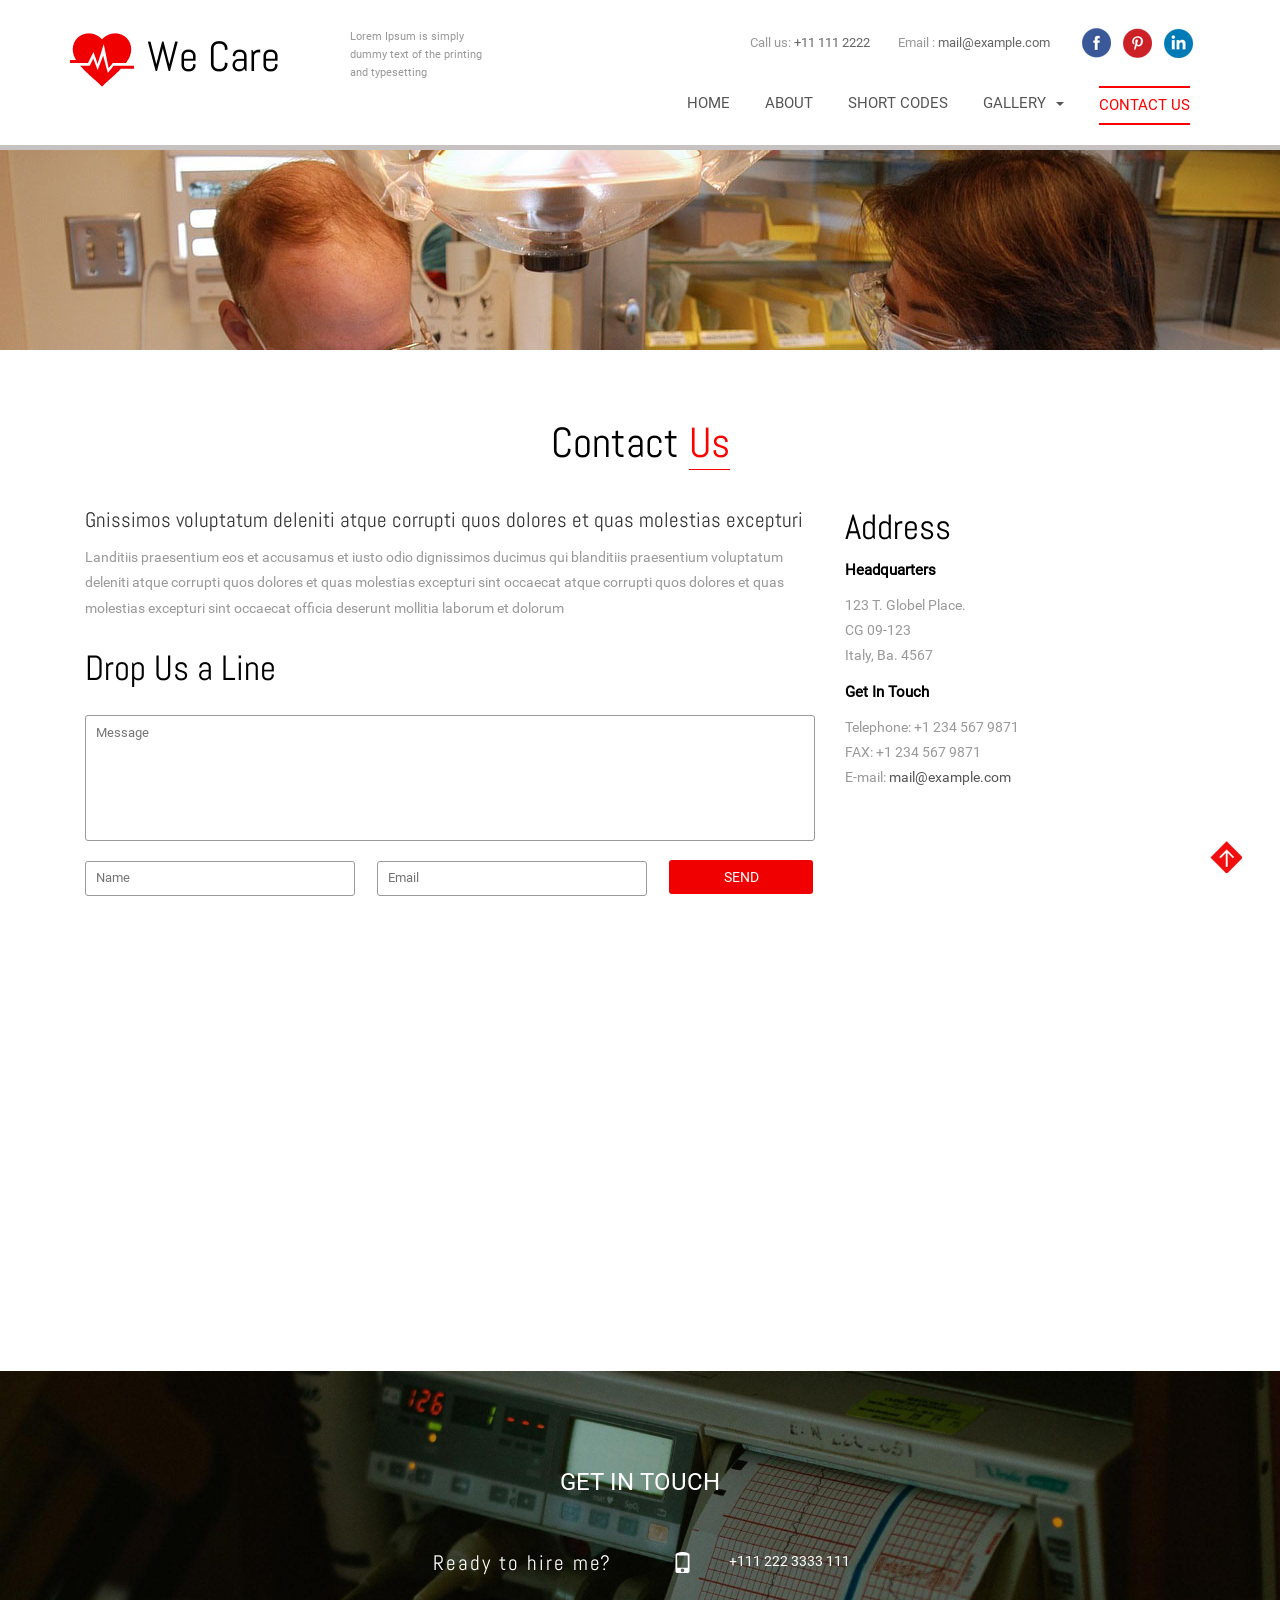
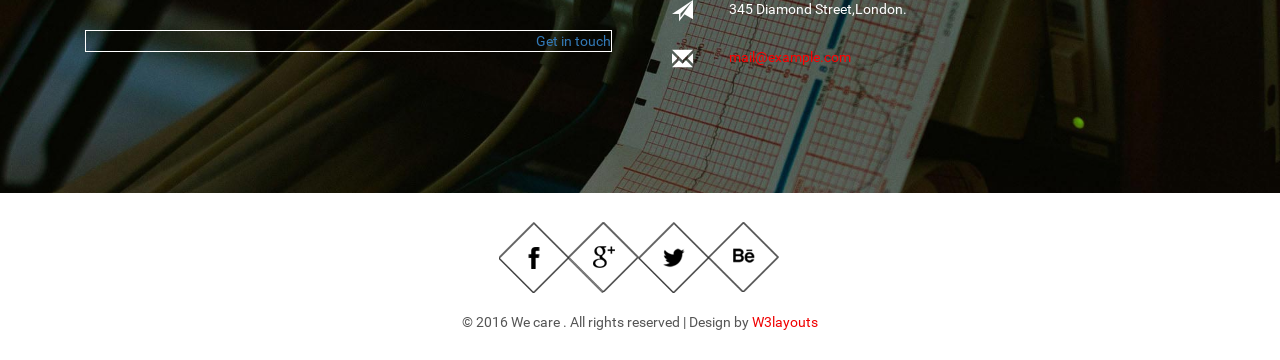
<file: web/contact.html>
<!--
Author: W3layouts
Author URL: http://w3layouts.com
License: Creative Commons Attribution 3.0 Unported
License URL: http://creativecommons.org/licenses/by/3.0/
-->
<!DOCTYPE html>
<html>
<head>
<title>We Care a Medical Category Flat Bootstrap Responsive website Template | Contact :: w3layouts</title>
<!-- Custom Theme files -->
<meta name="viewport" content="width=device-width, initial-scale=1">
<meta http-equiv="Content-Type" content="text/html; charset=utf-8" />
<meta name="keywords" content="We Care Responsive web template, Bootstrap Web Templates, Flat Web Templates, Android Compatible web template, 
	Smartphone Compatible web template, free WebDesigns for Nokia, Samsung, LG, Sony Ericsson, Motorola web design" />
<script type="application/x-javascript"> addEventListener("load", function() { setTimeout(hideURLbar, 0); }, false); function hideURLbar(){ window.scrollTo(0,1); } </script>
<!-- //Custom Theme files -->
<link href="css/bootstrap.css" type="text/css" rel="stylesheet" media="all">
<link href="css/style.css" type="text/css" rel="stylesheet" media="all">
<!-- js -->
<script src="js/jquery-1.11.1.min.js"></script> 
<!-- //js -->	
<!-- start-smooth-scrolling-->
<script type="text/javascript" src="js/move-top.js"></script>
<script type="text/javascript" src="js/easing.js"></script>	
<script type="text/javascript">
		jQuery(document).ready(function($) {
			$(".scroll").click(function(event){		
				event.preventDefault();
		
		$('html,body').animate({scrollTop:$(this.hash).offset().top},1000);
			});
		});
</script>
<!--//end-smooth-scrolling-->	
</head>
<body>
	<!--header-->
	<div class="header">
		<nav class="navbar navbar-default">
			<div class="container">
				<div class="navbar-header navbar-left">
					<h1><a href="index.html"><img src="images/logo.png" alt="">We Care</a></h1>
				</div>
				<!--navigation-->
				<div class="header-text navbar-left">
					<p>Lorem Ipsum is simply dummy text of the printing and typesetting<p>
				</div>
				<button type="button" class="navbar-toggle collapsed" data-toggle="collapse" data-target="#bs-example-navbar-collapse-1">
					<span class="sr-only">Toggle navigation</span>
					<span class="icon-bar"></span>
					<span class="icon-bar"></span>
					<span class="icon-bar"></span>
				</button>
				<div class="header-right">
					<div class="top-nav-text">
						<ul>
							<li>Call us: <span>+11 111 2222</span></li>
							<li>Email : <a class="email-link" href="mailto:example@mail.com">mail@example.com</a></li>
							<li>
								<ul class="social-icons">
									<li><a href="#"></a></li>
									<li><a href="#" class="pin"></a></li>
									<li><a href="#" class="in"></a></li>
								</ul>
							</li>
						</ul>
					</div>
					<!-- Collect the nav links, forms, and other content for toggling -->
					<div class="collapse navbar-collapse navbar-right" id="bs-example-navbar-collapse-1">					
						<ul class="nav navbar-nav navbar-left">
							<li><a href="index.html" class="link link--yaku"><span>H</span><span>O</span><span>M</span><span>E</span></a></li>
							<li><a href="about.html" class="link link--yaku"><span>A</span><span>B</span><span>O</span><span>U</span><span>T</span></a></li>
							<li><a href="codes.html" class="link link--yaku"><span>S</span><span>H</span><span>O</span><span>R</span><span>T</span> <span>C</span><span>O</span><span>D</span><span>E</span><span>S</span></a></li>
							<li><a href="#" class="dropdown-toggle link link--yaku" data-toggle="dropdown" role="button" aria-haspopup="true" aria-expanded="false"><span>G</span><span>A</span><span>L</span><span>L</span><span>E</span><span>R</span><span>Y</span><span class="caret"></span></a>
								<ul class="dropdown-menu">
									<li><a class="hvr-bounce-to-bottom" href="gallery.html">Gallery1</a></li>
									<li><a class="hvr-bounce-to-bottom" href="gallery.html">Gallery2</a></li>
									<li><a class="hvr-bounce-to-bottom" href="gallery.html">Gallery3</a></li>      
								</ul>
							</li>
							<li class="active"><a href="contact.html"><span>C</span><span>O</span><span>N</span><span>T</span><span>A</span><span>C</span><span>T</span> <span>U</span><span>S</span></a></li>
						</ul>		
						<div class="clearfix"> </div>
					</div><!--//navigation-->
				</div>
				<div class="clearfix"> </div>
			</div>	
		</nav>		
	</div>	
	<!--//header-->
	<div class="banner about-bnr">
		<div class="container">
		</div>
	</div>
	<!--contact-->
	<div class="contact">
		<div class="container">
			<h3 class="title1">Contact <span>Us</span></h3>
			<div class="contact-info">
				<div class="col-md-8 contact-grids">
					<h5>Gnissimos voluptatum deleniti atque corrupti quos dolores et quas molestias excepturi</h5>
					<p>Landitiis praesentium eos et accusamus et iusto odio dignissimos ducimus qui blanditiis praesentium voluptatum deleniti atque corrupti quos dolores et quas molestias excepturi sint occaecat atque corrupti quos dolores et quas molestias excepturi sint occaecat officia deserunt mollitia laborum et dolorum </p>		
					<div class="contact-form">
						<h3 class="title1">Drop Us a Line</h3>
						<form>
							<textarea placeholder="Message" required=""></textarea>
							<input type="text" placeholder="Name" required="">
							<input type="text" placeholder="Email" required="">
							<input type="submit" value="SEND">
						</form>
					</div>
				</div>
				<div class="col-md-4 contact-grids">
					<div class="cnt-address">
						<h3 class="title1">Address</h3>
						<h4>Headquarters</h4>
						<p>123 T. Globel Place.
							<span>CG 09-123</span>
							Italy, Ba. 4567
						</p>
						<h4>Get In Touch</h4>
						<p>Telephone: +1 234 567 9871
							<span>FAX: +1 234 567 9871</span>
							E-mail: <a href="mailto:info@example.com">mail@example.com</a>
						</p>
					</div>
				</div>
				<div class="clearfix"> </div>
			</div>
		</div>
	</div>
	<div class="map">
		<iframe src="https://www.google.com/maps/embed?pb=!1m18!1m12!1m3!1d158857.72810619872!2d-0.2416818539001213!3d51.528771841011256!2m3!1f0!2f0!3f0!3m2!1i1024!2i768!4f13.1!3m3!1m2!1s0x47d8a00baf21de75%3A0x52963a5addd52a99!2sLondon%2C+UK!5e0!3m2!1sen!2sin!4v1448548788199" allowfullscreen></iframe>
	</div>
	<!--//contact-->
	<!--footer-->
	<div class="footer">
		<div class="container">
			<h3 class="title">GET IN <span>TOUCH</span></h3>
			<div class="footer-grids">
				<div class="col-md-6 footer-left">
					<h5><a href="#">Ready to hire me?</a></h5>
					<div class="more">
						<a href="contact.html">Get in touch</a>
					</div>
				</div>
				<div class="col-md-6 footer-right">
					<div class="address">
						<div class="col-xs-2 contact-grdl">
							<span class="glyphicon glyphicon-phone" aria-hidden="true"></span>
						</div>
						<div class="col-xs-10 contact-grdr">
							<p>+111 222 3333 111</p>
						</div>
						<div class="clearfix"> </div>
					</div>
					<div class="address">
						<div class="col-xs-2 contact-grdl">
							<span class="glyphicon glyphicon-send" aria-hidden="true"></span>
						</div>
						<div class="col-xs-10 contact-grdr">
							<p>345 Diamond Street,London.</p>
						</div>
						<div class="clearfix"> </div>
					</div>
					<div class="address">
						<div class="col-xs-2 contact-grdl">
							<span class="glyphicon glyphicon-envelope" aria-hidden="true"></span>
						</div>
						<div class="col-xs-10 contact-grdr">
							<p><a href="mailto:example@mail.com">mail@example.com</a></p>
						</div>
						<div class="clearfix"> </div>
					</div>
				</div>
				<div class="clearfix"> </div>
			</div>
		</div>
	</div>
	<!--//footer-->
	<!--copy-right-->
	<div class="copy-right">
		<div class="container">
			<ul>
				<li><a href="#"></a></li>
				<li><a href="#" class="gg"></a></li>
				<li><a href="#" class="twt"></a></li>
				<li><a href="#" class="be"></a></li>
			</ul>
			<div class="clearfix"> </div>
			<p>© 2016 We care . All rights reserved | Design by <a href="http://w3layouts.com">W3layouts</a></p>	
		</div>
	</div>
	<!--//copy-right-->
	<!--smooth-scrolling-of-move-up-->
	<script type="text/javascript">
		$(document).ready(function() {
			/*
			var defaults = {
				containerID: 'toTop', // fading element id
				containerHoverID: 'toTopHover', // fading element hover id
				scrollSpeed: 1200,
				easingType: 'linear' 
			};
			*/
			
			$().UItoTop({ easingType: 'easeOutQuart' });
			
		});
	</script>
	<a href="#" id="toTop" style="display: block;"> <span id="toTopHover" style="opacity: 1;"> </span></a>
	<!--//smooth-scrolling-of-move-up-->
	<!-- Bootstrap core JavaScript
    ================================================== -->
    <!-- Placed at the end of the document so the pages load faster -->
    <script src="js/bootstrap.js"></script>
</body>
</html>
</file>
<file: web/css/style.css>
/*--
Author: W3layouts
Author URL: http://w3layouts.com
License: Creative Commons Attribution 3.0 Unported
License URL: http://creativecommons.org/licenses/by/3.0/
--*/
body{
	margin:0;
	font-family: 'Roboto-Regular';
	background: #fff;
}
@font-face {
    font-family: 'Roboto-Regular';
    src: url(../fonts/Roboto-Regular.ttf) format('truetype');
}
@font-face {
    font-family: 'Abel-Regular';
    src: url(../fonts/Abel-Regular.ttf) format('truetype');
}
body a{
	transition: 0.5s all ease;
	-webkit-transition: 0.5s all ease;
	-moz-transition: 0.5s all ease;
	-o-transition: 0.5s all ease;
	-ms-transition: 0.5s all ease;
	text-decoration:none;
}
h1,h2,h3,h4,h5,h6{
	margin:0;			   
}
p{
	margin:0;
}
ul,label{
	margin:0;
	padding:0;
}
body a:hover{
	text-decoration:none;
}
/*----*/
/*--top-nav--*/
.header {
    margin: 2em 0 0;
    border-bottom: 5px solid #C7C2C2;
    box-shadow: 1px 3px 1px #D0CFCF;
}
.navbar-header h1 {
    font-size: 3em;
	font-family: 'Abel-Regular';
}
.navbar-header h1 img {
    margin-right: 0.3em;
}
.navbar-header h1 a{
	color:#000;
}
.navbar-default .navbar-brand,.navbar-default .navbar-brand:hover, .navbar-default .navbar-brand:focus{
	color:#fff;
}
.navbar-default .navbar-nav > .active > a, .navbar-default .navbar-nav > .active > a:hover, .navbar-default .navbar-nav > .active > a:focus {
	background:none !important;
}
.navbar-nav > li {
    margin-right: 2.5em;
}
.navbar-nav > li > a {
    font-size: 1.1em;
    padding: 0;
	line-height: 35px;
}
.navbar-default .navbar-nav > li > a {
    color: #555;
}
.navbar-nav > li.active a ,.navbar-nav > li.active1 a.dropdown-toggle{
    color: #f00 !important;
    border-top: 2px solid #f00;
    border-bottom: 2px solid #f00;
}
.navbar-default .navbar-nav > .open > a, .navbar-default .navbar-nav > .open > a:hover, .navbar-default .navbar-nav > .open > a:focus {
    background: none;
}
div#bs-example-navbar-collapse-1 {
    padding: 0;
}
nav.navbar.navbar-default {
    background: none;
    border: none;
}
/*--hover effect6--*/
/* Yaku */
.link--yaku {
	overflow: hidden;
}
.link--yaku::before {
	content: '';
	position: absolute;
	height: 100%;
	width: 100%;
	border-width: 2px 0;
	border-color: #F00000;
	border-style: solid;
	left: 0;
	-webkit-transform: translate3d(-101%,0,0);
	transform: translate3d(-101%,0,0);
	-webkit-transition: -webkit-transform 0.5s;
	transition: transform 0.5s;
}

.link--yaku:hover::before {
	-webkit-transform: translate3d(0,0,0);
	transform: translate3d(0,0,0);
}

.link--yaku span {
	display: inline-block;
	position: relative;
	-webkit-transform: perspective(1000px) rotate3d(0,1,0,0deg);
	transform: perspective(1000px) rotate3d(0,1,0,0deg);
	-webkit-transition: -webkit-transform 0.5s, color 0.5s;
	transition: transform 0.5s, color 0.5s;
}

.link--yaku:hover span {
	color: #F00000;
	-webkit-transform: perspective(1000px) rotate3d(0,1,0,360deg);
	transform: perspective(1000px) rotate3d(0,1,0,360deg);
}

.link--yaku span:nth-child(4),
.link--yaku:hover span:first-child {
	-webkit-transition-delay: 0s;
	transition-delay: 0s;
}

.link--yaku span:nth-child(3),
.link--yaku:hover span:nth-child(2) {
	-webkit-transition-delay: 0.1s;
	transition-delay: 0.1s;
}

.link--yaku span:nth-child(2),
.link--yaku:hover span:nth-child(3) {
	-webkit-transition-delay: 0.2s;
	transition-delay: 0.2s;
}

.link--yaku span:first-child,
.link--yaku:hover span:nth-child(4) {
	-webkit-transition-delay: 0.3s;
	transition-delay: 0.3s;
}
/*--end hover--*/
/*--drop-down--*/
.dropdown-menu {
    min-width: 115px;
}
ul.dropdown-menu li {
    border-bottom: 1px solid #888;
}
.dropdown-menu > li > a {
    padding: 0.8em 1.5em;
    font-size: 1em;
}
.dropdown-menu > li > a:hover, .dropdown-menu > li > a:focus {
    color: #F00000;
}
.navbar-left span.caret {
    margin-left: 10px;
}
.navbar-right .dropdown-menu {
    right: auto;
    left: 0;
    top: 171%;
    border-top: 5px solid #CC2127;
	padding: 0;
}
/*--//drop-down--*/
.header-text {
    width: 13%;
    margin-left:5em;
}
.header-text p {
    font-size: 0.8em;
    line-height: 1.6em;
    color: #999;
}
.header-right {
    float: right;
}
.top-nav-text {
    margin: 0 0 2em 4.5em;
}
.top-nav-text ul li {
    display: inline-block;
    margin-right: 2em;
    vertical-align: middle;
}
.top-nav-text ul li:nth-child(3) {
    margin: 0;
}
.top-nav-text li {
    font-size: 0.9em;
    color: #999;
}
.top-nav-text  a.email-link {
    color: #666;
}
.top-nav-text a.email-link:hover{
    color: #F00000;
}
.top-nav-text li span {
    color: #666;
}
.top-nav-text ul.social-icons  li {
  display: inline-block;
  margin-right: 5px;
}
.social-icons a {
    background: url(../images/sprite.png)no-repeat 0px 0px;
    display: block;
    width: 33px;
    height: 30px;
    transition: 0.5s all;
	-webkit-transition: 0.5s all;
	-moz-transition: 0.5s all;
	-o-transition: 0.5s all;
	-ms-transition: 0.5s all;
}
.social-icons a:hover {
    transform: rotatey(360deg);
}
.social-icons a.pin{
	background:url(../images/sprite.png)no-repeat 0px -35px;
}
.social-icons a.in{
	background:url(../images/sprite.png)no-repeat 0px -69px;
}
/*--banner--*/
.banner{
	background:url(../images/banner.jpg)no-repeat 0px 0px;
	background-size:cover;
	min-height:400px;	
	padding-bottom:20px;
}
.banner-info {
    margin-top: 17%;
    text-align: center;
}
.banner-info h2 {
    font-size: 3em;
    color: #fff;
    font-family: 'Abel-Regular';
	font-style: italic;
}
.banner-info p {
    font-size: 1em;
    color: #fff;
    width: 38%;
    margin: 1em auto 2em;
    line-height: 1.8em;
}
.banner-info a {
    font-size: 1.1em;
    color: #fff;
    border: 1px solid #fff;
    padding:0.9em 5em;
    display: inline-block;
	background-color: #F00000;
	border-radius: 4px;
}
/*--hover effect6--*/
.effect6{
	color:rgba(0,0,0, 0) !important; 
	transition: all .3s ease;
	text-shadow:0 0 0  #fff, 0 -45px 0 #000 ;
	overflow: hidden;
}
@-webkit-keyframes drop {
	0%{text-shadow:0 0 0  #fff, 0 -45px 0 #000 ;}
	20% {text-shadow:0 0 0  #fff, 0 -15px 0 #000 ;}
	30%{text-shadow:0 15px 0  #fff, 0 0px 0 #000 ;}
	40%{text-shadow:0 45px 0  #fff, 0 0px 0 #000 ;}
	41%{text-shadow:0 45px 0  #fff, 0 0px 0 #000 , 0 -45px 0 #fff ;}
	70%{text-shadow:0 45px 0  #fff, 0 15px 0 #000 , 0 0px 0 #fff ;}
	80%{text-shadow:0 45px 0  #fff, 0 45px 0 #000 , 0 0px 0 #fff ;}
	100%{text-shadow:0 45px 0  #fff, 0 45px 0 #000 , 0 0px 0 #fff ;}
}/*safari and chrome*/
@keyframes drop {
	0%{text-shadow:0 0 0  #fff, 0 -45px 0 #000 ;}
	20% {text-shadow:0 0 0  #fff, 0 -15px 0 #000 ;}
	30%{text-shadow:0 15px 0  #fff, 0 0px 0 #000 ;}
	40%{text-shadow:0 45px 0  #fff, 0 0px 0 #000 ;}
	41%{text-shadow:0 45px 0  #fff, 0 0px 0 #000 , 0 -45px 0 #fff ;}
	70%{text-shadow:0 45px 0  #fff, 0 15px 0 #000 , 0 0px 0 #fff ;}
	80%{text-shadow:0 45px 0  #fff, 0 45px 0 #000 , 0 0px 0 #fff ;}
	100%{text-shadow:0 45px 0  #fff, 0 45px 0 #000 , 0 0px 0 #fff ;}
}
.effect6:hover{
  -webkit-animation: drop .6s 1 linear; 
 animation: drop .6s 1 linear;
}
/*--end hover--*/
.banner-bottom {
    padding: 2em 0;
    text-align: left;
    background-color: #353434;
}
.banner-bottom h4 {
    font-size: 2em;
    color: #fff;
    font-family: 'Abel-Regular';
}
.banner-bottom h4 span {
    color: #F00;
    font-style: oblique;
}
.banner-bottom p {
    font-size: 1em;
    color: #9A9A9A;
    margin-top: 0.2em;
}
/*--login-page--*/
.login-page {
    width: 40%;
    margin: 1em auto 0;
}
.login-page h3.title1 {
    text-align: center;
    margin-bottom: 1em;
}
.login-top {
    padding: 1.5em;
    border-bottom: 1px solid #DED9D9;
    text-align: center;
}
.login-body {
	padding: 2em;
}
.login-top  h4 {
    font-size: 1.1em;
    color: #555;
    line-height: 1.8em;
}
.login-top  h4  a {
    color: #e94e02;
}
.login-top  h4  a:hover{
    color: #555;
}
.login-page input[type="text"], .login-page input[type="password"] {
    font-size: 0.9em;
    padding: 10px 15px 10px 37px;
    width: 100%;
    color: #A8A8A8;
    outline: none;
    border: 1px solid #D3D3D3;
    background: #FFFFFF;
    margin: 0em 0em 1.5em 0em;
}
.login-page input.user {
    background: url(../images/user.png)no-repeat 8px 10px #fff;
}
.login-page input.lock {
    background: url(../images/lock.png)no-repeat 8px 10px #fff;
}
.login-page label.checkbox {
    margin: 0 0 0 1.3em;
    font-size: 1em;
    color: #555;
    font-weight: 400;
    display: inline-block;
    float: left;
}
.login-page label.checkbox {
    margin-left: 1.3em;
}
.login-page label.checkbox {
    margin-left: 1.3em;
    font-size: 1em;
    color: #555;
    font-weight: 400;
    display: inline-block;
	cursor: pointer;
}
.forgot-grid {
    margin-top: 1.2em;
}
.forgot {
    float: right;
}
.forgot a {
    font-size: 1em;
    color: #555;
    display:block;
}
.forgot a:hover{
    color: #e94e02;
}
.login-page input[type="submit"] {
    border: none;
    outline: none;
    cursor: pointer;
    color: #fff;
    background: #6164C1;
    width: 100%;
    padding: .5em 1em;
    font-size: 1em;
    margin: 0.5em 0 0;
}
.login-page input[type="submit"]:hover{
    background: #4F52BA;
}
.login-page-bottom {
    text-align: center;
}
.social-btn {
    display: inline-block;
    background: #3B5998;
    transition: all 0.5s ease-out;
    -webkit-transition: all 0.5s ease-out;
    -moz-transition: all 0.5s ease-out;
    -ms-transition: all 0.5s ease-out;
    -o-transition: all 0.5s ease-out;
}
.social-btn i {
    color: #fff;
    padding: .8em 1.3em;
    font-size: 0.9em;
	vertical-align: middle;
}
.social-btn i.fa {
    background-color: #354F88;
    padding: .6em 1em;
    font-size: 1.1em;
	transition:.5s all;
	-webkit-transition:.5s all;
	-moz-transition:.5s all;
}
.social-btn:hover {
	background:#354F88;
}
.social-btn.sb-two {
    background-color: #45B0E3;
	margin-left: 2em;
}
.social-btn i.fa.fa-twitter {
    background-color: #40A2D1;
}
.social-btn.sb-two:hover{
    background-color: #40A2D1;
}
.login-page-bottom h5 {
    font-size: 1.5em;
    color: #524C4F;
    font-weight: 800;
    margin: 1em 0;
}
.social-btn:hover i.fa {
    transform: rotateY(360deg);
	-moz-transform: rotateY(360deg);
	-webkit-transform: rotateY(360deg);
	-o-transform: rotateY(360deg);
	-ms-transform: rotateY(360deg);
}
/*--//login-page--*/

/*--flexisel--*/
#flexiselDemo1 {
	display: none;
}
.nbs-flexisel-container {
	position: relative;
	max-width: 100%;
}
.nbs-flexisel-ul {
	position: relative;
	width: 9999px;
	margin: 0px;
	padding: 0px;
	list-style-type: none;
	text-align: center;
}
.nbs-flexisel-inner {
	overflow: hidden;
}
.nbs-flexisel-item {
	float: left;
	margin: 0;
	padding: 0px;
	position: relative;
	line-height: 0px;
}
.nbs-flexisel-item > img {
	cursor: pointer;
	position: relative;
}
/*--Navigation--*/
.nbs-flexisel-nav-left, .nbs-flexisel-nav-right {
	width:24px;
	height:24px;
	position: absolute;
	cursor: pointer;
	z-index: 100;
}
/*--//flexisel--*/
.project-right {
    padding: 2em;
    background-color: #555;
}
.project-right p {
    font-size: 1em;
    color: #fff;
    line-height: 1.72em;
    margin-top: 1.5em;
}
.project-left {
    padding: 0 !important;
}
/*--//project--*/
/*--services--*/
.services {
    text-align: center;
    padding: 5em 0;
}
.services-info {
    display: inline-block;
    margin-top: 4em;
}
.servc-icon {
    float: left;
	position:relative;
}
.services a.diamond {
    display: inline-block;
    margin: 29px;
    width: 140px;
    height: 140px;
    transform: rotate(45deg);
    -webkit-transform: rotate(45deg);
    -o-transform: rotate(45deg);
    -moz-transform: rotate(45deg);
    -ms-transform: rotate(45deg);
    border: 1px solid #CACACA;
    box-shadow: 1px 1px 8px #BDBDBD;
	transition:.5s all;
	-webkit-transition:.5s all;
	-moz-transition:.5s all;
	-o-transition:.5s all;
	-ms-transition:.5s all;
}
.services span.glyphicon {
    font-size: 3em;
    color: #555;
    transform: rotate(-45deg);
    -webkit-transform: rotate(-45deg);
    -o-transform: rotate(-45deg);
    -moz-transform: rotate(-45deg);
    -ms-transform: rotate(-45deg);
	top: 30%;
    left: -4%;
	transition:.5s all;
	-webkit-transition:.5s all;
	-moz-transition:.5s all;
	-o-transition:.5s all;
	-ms-transition:.5s all;
}
p.servc-text {
    font-size: 1.5em;
    color: #FFFFFF;
    position: absolute;
    top: 40%;
    left:20%;
	transform: rotate(-45deg)scale(0);
    -webkit-transform: rotate(-45deg)scale(0);
	-o-transform: rotate(-45deg)scale(0);
	-moz-transform: rotate(-45deg)scale(0);
	-ms-transform: rotate(-45deg)scale(0);
	transition:.5s all;
	-webkit-transition:.5s all;
	-moz-transition:.5s all;
	-o-transition:.5s all;
	-ms-transition:.5s all;
	
}
.services a.diamond:hover {
    background-color: #555555;
}
.services a.diamond:hover span.glyphicon {
    font-size: 1.5em;
    top: 23%;
    left: -20%;
	color: #fff;
}
a.diamond:hover p.servc-text{
   transform: rotate(-45deg)scale(1);
   -webkit-transform: rotate(-45deg)scale(1);
   -moz-transform: rotate(-45deg)scale(1);
   -o-transform: rotate(-45deg)scale(1);
   -ms-transform: rotate(-45deg)scale(1);
}
/*--//services--*/
/*button  */

#button{
	font-size: 2.0em;
    letter-spacing: 2px;
    font-family: 'Abel-Regular';
	width:250px;
	text-align:center;
	padding:10px;
	
}

/*button*/




/*--footer--*/
.footer {
    background: url(../images/banner2.jpg)no-repeat 0px 0px;
    background-size: cover;
    padding: 7em 0;
}
.footer h3.title {
    color: #fff;
    text-align: center;
}
.footer-grids {
    margin-top: 4em;
}
.footer-left {
    text-align: right;
    padding-right: 2em !important;
}
.footer-left h5 {
    font-size: 1.5em;
    letter-spacing: 2px;
    font-family: 'Abel-Regular';
}
.footer-left h5 a{
	 color: #fff;
}
.footer-left h5 a:hover{
	 color: #fff;
}
.footer-left .more {
    margin-top: 4em;
    border: 1px solid #fff;
    background: none;
}
.footer-left .more:hover {
    background-color: #f00;
}
.contact-grdl {
    text-align: right;
    padding-right: 1.5em;
}
.address {
    margin-bottom: 1em;
}
.contact-grdl span {
    color: #fff;
    font-size: 1.5em;
}
.contact-grdr p{
	color:#fff;
	font-size:1em;
	margin:0 0 1em;
}
.contact-grdr p a {
    color: #f00;
    text-decoration: none;
    display: block;
}
.contact-grdr p a:hover{
	color:#fff;
}
/*--//footer--*/
/*--copy-right--*/
.copy-right {
    padding: 2em 0;
	text-align: center;
}
.copy-right ul li {
    display: inline-block;
    margin-left: -4px;
}
.copy-right ul li a {
    display: block;
    background: url(../images/img-sprite.png)no-repeat 0px 0px;
    width: 74px;
    height: 72px;
	transition:none;
}
.copy-right ul li a:hover{
	background-position: 0px -74px;
}
.copy-right ul li a.gg{
    background: url(../images/img-sprite.png)no-repeat -74px -1px;
	width: 71px;
}
.copy-right ul li a.gg:hover{
    background-position: -74px -75px;
}
.copy-right ul li a.twt{
    background: url(../images/img-sprite.png)no-repeat -144px 0px;
	width: 71px;
}
.copy-right ul li a.twt:hover{
    background-position: -144px -74px;
}
.copy-right ul li a.be{
    background: url(../images/img-sprite.png)no-repeat -215px -1px;
}
.copy-right ul li a.be:hover{
    background-position: -215px -75px;
}
.copy-right p {
    margin-top: 1em;
    font-size: 1em;
    color: #555;
}
.copy-right p a{
	color: #f00000;
}
.copy-right p a:hover {
    color: #555;
    border-bottom: 1px solid #555;
}
/*--//copy-right--*/
/*--slider-up-arrow--*/
#toTop {
	display: none;
	text-decoration: none;
	position: fixed;
	bottom: 3%;
	right: 3%;
	overflow: hidden;
	width: 32px;
	height: 32px;
	border: none;
	text-indent: 100%;
	background: url("../images/move-up.png") no-repeat 0px 0px;
}
#toTopHover {
	width: 32px;
	height: 32px;
	display: block;
	overflow: hidden;
	float: right;
	opacity: 0;
	-moz-opacity: 0;
	filter: alpha(opacity=0);
}
/*--//slider-up-arrow--*/
img.zoom-img {
     transform: scale(1, 1);
	-webkit-transform: scale(1, 1);
	-moz-transform: scale(1, 1);
	-ms-transform: scale(1, 1);
	-o-transform: scale(1, 1);
	transition-timing-function: ease-out;
	-webkit-transition-timing-function: ease-out;
	-moz-transition-timing-function: ease-out;
	-ms-transition-timing-function: ease-out;
	-o-transition-timing-function: ease-out;
	-webkit-transition-duration: .5s;
	-moz-transition-duration: .5s;
	-ms-transition-duration: .5s;
	-o-transition-duration: .5s;
}
img.zoom-img:hover{
    transform: scale(1.1);
	-webkit-transform: scale(1.1);
	-moz-transform: scale(1.1);
	-ms-transform: scale(1.1);
	-o-transform: scale(1.1);
	-webkit-transition-timing-function: ease-in-out;
	-webkit-transition-duration: 750ms;
	-moz-transition-timing-function: ease-in-out;
	-moz-transition-duration: 750ms;
	-ms-transition-timing-function: ease-in-out;
	-o-transition-timing-function: ease-in-out;
	-ms-transition-duration: 750ms;
	-o-transition-duration: 750ms;
	overflow: hidden;
}
/*--about-page--*/
.banner.about-bnr {
    min-height: 200px;
}
/*--about--*/
.about,.about-team, .contact {
    padding: 5em 0;
}
h3.title1 {
    font-size: 3em;
    font-family: 'Abel-Regular';
    text-align: center;
    color: #000;
}
h3.title1 span {
    color: #f00;
    border-bottom: 1px solid;
}
.about-info {
    margin-top: 3em;
}
.about .grid-top h4 {
    font-size: 1.5em;
    color: #222;
    letter-spacing: 4px;
}
.about img {
    width: 100%;
}
.about-imgs {
    padding: 0;
    overflow: hidden;
}
.about .grid-top p {
    font-size: 1em;
    color: #999;
    line-height: 1.8em;
    margin: 1em 0 2.5em;
}
.about .grid-top p.top {
    margin: 1em 0;
}
.offic-time {
    text-align: center;
}
.time-top {
    padding: 1em;
    background-color: #383737;
}
.time-top h4 {
    font-size: 1.7em;
    color: #fff;
}
.time-bottom {
    padding: 1em 2em;
    background-color: #666764;
}
.time-bottom h5 {
    font-size: 1.1em;
    color: #FFF;
    line-height: 1.8em;
    letter-spacing: 1px;
}
.time-bottom p {
    font-size: 1em;
    color: #BBBBBB;
    margin-top: 0.5em;
    line-height: 1.8em;
}
/*--//about-page--*/
.testi {
    width: 100%;
    margin-top: 2em;
}
.testi {
    width: 100%;
    margin-top: 2em;
	position: relative;
}
.testi h3.title1 {
    text-align: left;
	font-size: 2.5em;
}
.testi h4 {
    color: #FFFFFF;
    font-size: 1.2em;
}
.testi p {
    font-style: italic;
    color: rgba(255, 255, 255, 0.52);
    font-size: 1em;
    margin-top: 1em;
    line-height: 1.5em;
}
.testi-subscript p {
    margin: 1em 2.8em 0 0;
}
.testi p a {
    font-size: 1em;
    font-weight: 600;
    color: #F00000;
    margin: 0 5px;
    text-decoration: none;
}
.testi p a:hover{
	color: #fff;
}
.testi-subscript {
    position: relative;
    display: inline-block;
}
.testi span.sbscrpt {
    position: absolute;
    background: url(../images/icon3.png) no-repeat 0px 0px;
    display: block;
    width: 30px;
    height: 29px;
    top: 0%;
    right: 0%;
}
.testi-slider {
    padding: 2em 2em 1.8em;
    background: #666764;
    margin-top: 1em;
}
/*--slider start here--*/
#slider3,#slider4 {
  box-shadow: none;
  -moz-box-shadow: none;
  -webkit-box-shadow: none;
  margin: 0 auto;
}
.rslides_tabs {
  list-style: none;
  padding: 0;
  background: rgba(0,0,0,.25);
  box-shadow: 0 0 1px rgba(255,255,255,.3), inset 0 0 5px rgba(0,0,0,1.0);
  -moz-box-shadow: 0 0 1px rgba(255,255,255,.3), inset 0 0 5px rgba(0,0,0,1.0);
  -webkit-box-shadow: 0 0 1px rgba(255,255,255,.3), inset 0 0 5px rgba(0,0,0,1.0);
  font-size: 18px;
  list-style: none;
  margin: 0 auto 50px;
  max-width: 540px;
  padding: 10px 0;
  text-align: center;
  width: 100%;
}
.rslides_tabs li {
  display: inline;
  float: none;
  margin-right: 1px;
}
.rslides_tabs a {
  width: auto;
  line-height: 20px;
  padding: 9px 20px;
  height: auto;
  background: transparent;
  display: inline;
}
.rslides_tabs li:first-child {
  margin-left: 0;
}
.rslides_tabs .rslides_here a {
  background: rgba(255,255,255,.1);
  color: #fff;
  font-weight: bold;
}
.events {
  list-style: none;
}
.callbacks_container {
  float: left;
  width: 100%;
}
.callbacks {
  position: relative;
  list-style: none;
  overflow: hidden;
  width: 100%;
  padding: 0;
  margin: 0;
}
.callbacks li {
  position: absolute;
  width: 100%;
  left: 0;
  top: 0;
}
.callbacks img {
  position: relative;
  z-index: 1;
  height: auto;
  border: 0;
}
.callbacks_nav {
    position: absolute;
    -webkit-tap-highlight-color: rgba(0,0,0,0);
    top: 0%;
    right: 0%;
    opacity: 0.7;
    z-index: 3;
    text-indent: -9999px;
    overflow: hidden;
    text-decoration: none;
    height: 30px;
    width: 25px;
    background: url("../images/icon1.png")#C5C5C5 no-repeat center center;
}
.callbacks_nav:active {
  opacity: 1.0;
}
.callbacks_nav.next {
    right: 7%;
    background: url("../images/icon2.png")#666764 no-repeat center center;
}
#slider3-pager a ,#slider4-pager a {
  display: inline-block;
}
#slider3-pager span, #slider4-pager span{
  float: left;
}
#slider3-pager span,#slider4-pager span{
	width:100px;
	height:15px;
	background:#fff;
	display:inline-block;
	border-radius:30em;
	opacity:0.6;
}
#slider3-pager .rslides_here a , #slider4-pager .rslides_here a {
  background: #FFF;
  border-radius:30em;
  opacity:1;
}
#slider3-pager a ,#slider4-pager a{
  padding: 0;
}
#slider3-pager li ,#slider4-pager li{
	display:inline-block;
}
.rslides {
  position: relative;
  list-style: none;
  overflow: hidden;
  width: 100%;
  padding: 0;
  margin: 0;
}
.rslides li {
  -webkit-backface-visibility: hidden;
  position: absolute;
  display: none;
  width: 100%;
  left: 0;
  top: 0;
}
.rslides li{
  position: relative;
  display: block;
  float: left;
}
.rslides img {
  height: auto;
  border: 0;
  width:100%;
}
.callbacks_tabs a{
	font-size: 30px;
	color: #70664c;
	font-weight: 600;
	padding: 0px 18px;
	background: rgba(222, 208, 157, 0.89);
}
.callbacks_here a:after{
	color: black;
	text-decoration: none;
	background: rgba(245, 179, 3, 0.56);
}
.callbacks_tabs a:hover, .callbacks_tabs a:active {
  color: black;
  text-decoration: none;
  background: rgba(245, 179, 3, 0.56);
}
.callbacks_tabs a:after{
	color: black;
	text-decoration: none;
	background: rgba(245, 179, 3, 0.56);
}
li.callbacks1_s1.callbacks_here a.callbacks1_s1:after, li.callbacks1_s1.callbacks_here a.callbacks1_s1:active{
  color: black;
  background: rgba(245, 179, 3, 0.79);
  text-decoration: none;
  outline: none;
}
li.callbacks1_s1.callbacks_here a.callbacks1_s1:focus{
  color: black;
  background: rgba(245, 179, 3, 0.79);
  text-decoration: none;
  outline: none;
}
a.callbacks1_s4.active,a.callbacks1_s4:focus{
  color: black;
  background: rgba(245, 179, 3, 0.79);
  text-decoration: none;
  outline: none;
}
a.callbacks1_s2.active,a.callbacks1_s2:focus{
  color: black;
  background: rgba(245, 179, 3, 0.79);
  text-decoration: none;
  outline: none;
}
a.callbacks1_s3.active,a.callbacks1_s3:focus{
  color: black;
  background: rgba(245, 179, 3, 0.79);
  text-decoration: none;
  outline: none;
}
/*--//slider end here--*/
/*--about-slid--*/
.about-slid{
  background: url(../images/banner2.jpg)no-repeat 0px 0px;
  background-size: cover;
  text-align: center;
  padding: 7.5em 0;
}
.about-slid-info {
  width: 75%;
  margin: 0 auto;
}
.about-slid h2 {
    color: #fff;
    font-size: 3.5em;
    font-family: 'Abel-Regular';
}
.about-slid p {
    color: #fff;
    font-size: 1em;
    margin-top: 2em;
    line-height: 1.8em;
}
/*--team-info--*/
.team-info {
    margin-top: 4em;
}
.about-team-grids {
    background: #555;
    padding: 2em 1em;
    margin-left: 5px;
    width: 24.5%;
}
.about-team-grids img {
	width: 100%;
}
.about-team-grids h4 {
    color: #DEDDDD;
    font-size: 1.1em;
    margin: 1.5em 0 0.5em;
    font-family: 'Abel-Regular';
}
.about-team-grids h4 span {
    font-size: 1.3em;
    color: #F00000;
    margin-right: 10px;
}
.team-text h6 {
	color: #67686b;
	font-size: 16px;
	font-weight: 400;
	margin: 0;
	letter-spacing: 0px;
}
.about-team-grids p {
  color: #fff;
  font-size: 1em;
  line-height: 1.8em;
}

.about-grid1 .thumb .caption {
    float: left;
    width: 100%;
    height: 70px;
    position: absolute;
    left: 0;
    bottom: 0;
    padding: 13px 30px;
    text-align: center;
    background-color:rgba(81, 92, 142, 0.55);
	-o-transition: all 0.3s ease;
	-moz-transition: all 0.3s ease;
	-ms-transition: all 0.3s ease;
	-webkit-transition: all 0.3s ease;
	transition: all 0.3s ease;
}
.about-grid1 .thumb:hover .caption {
    height: 100%;
    padding: 40px 30px;
    opacity: 1;
    visibility: visible;
}
.caption {
    opacity: 0;
    top: 0%;
    position: absolute;
    background-color: rgba(255, 255, 255, 0.37);
    width: 90%;
    text-align: center;
	transition: 0.5s all ease;
	-webkit-transition: 0.5s all ease;
	-moz-transition: 0.5s all ease;
	-o-transition: 0.5s all ease;
	-ms-transition: 0.5s all ease;
}
.about-team-grids:hover .caption{
	display:block;
	top: 49.2%;
	opacity:1;
}
.caption ul {
    padding: 1em 0 .5em;
}
.caption ul li{
	list-style-type:none;
	display:inline-block;
}
.caption ul li a {
    background: url(../images/img-sp.png) no-repeat 0px 0px;
    display: block;
    height: 24px;
    width: 24px;
	transition:none;
}
.caption ul li a:hover{
	background: url(../images/img-sp.png) no-repeat -32px 0px;
}
.caption ul li a.f2 {
    background: url(../images/img-sp.png) no-repeat 0px -32px;
}
.caption ul li a.f2:hover{
	background: url(../images/img-sp.png) no-repeat -32px -32px;
    display: block;
}
.caption ul li a.f3 {
    background: url(../images/img-sp.png) no-repeat 0px -62px;
}
.caption ul li a.f3:hover{
	background: url(../images/img-sp.png) no-repeat -32px -62px;
}
/*--about-services--*/
.about-servcs {
    margin-bottom: 6em;
}
.servcs-info {
    margin-top: 6em;
}
.about-servcs h3.title1 {
    color: #f00;
}
.about-servcs h5 {
    font-size: 1.3em;
    color: #999;
    text-align: center;
    margin-top: 1em;
    letter-spacing: 6px;
}
.servcs-info  h4 {
    font-size: 2.1em;
    font-family: 'Abel-Regular';
    color: #000;
}
.servcs-info h4 span {
    color: #f00;
    border-top: 1px solid #f00;
    margin-right: 0.5em;
    padding-top: 5px;
}
.servcs-info p {
    color: #999;
    font-size: 1em;
    line-height: 1.8em;
    margin-top: 1.5em;
}
/*-- gallery --*/
.gallery-info {
    text-align: center;
}
.gallery-top {
    padding: 5em 0;
}
.gallery-grids-top {
    margin-top: 4em;
}
.gallery-grid-img {
    padding-left: 0;
}
.gallery-grid {
    padding-left: 0;
}
.gallery-grid a {
    display: block;
}
.gallery-grid img {
  width: 100%;
}
.gallery-right {
    padding: 0;
}
.gallery-grid-img img{
	width:100%;
}
.gallery-grid-img:hover img{
	-webkit-filter: grayscale(100%);
	opacity: 8;
	transition: all 300ms!important;
	-webkit-transition: all 300ms!important;
	-moz-transition: all 300ms!important;
}
.gallery-grid:hover img {
  -webkit-filter: grayscale(100%);
  opacity: 8;
  transition: all 300ms!important;
  -webkit-transition: all 300ms!important;
  -moz-transition: all 300ms!important;
}
.gallery-grid-top-img:hover img{
	  -webkit-filter: grayscale(100%);
  opacity: 8;
  transition: all 300ms!important;
  -webkit-transition: all 300ms!important;
  -moz-transition: all 300ms!important;
}
.gallery-grids-middle{
    margin: 1em 0;
}
.gallery-right-top-grid{
	margin:1em 0 0 0;
}
.gallery-grid-top{
	padding:0;
}
.gallery-grid-top-img{
	margin-right:1em;
}
.gallery-grid-top-img img{
	width:100%;
}
/*--//gallery--*/
/*--contact--*/
.contact-info {
    margin-top: 3em;
}
.contact-info h5 {
    font-size: 1.5em;
    color: #333;
    font-family: 'Abel-Regular';
}
.contact-info p {
    font-size: 1em;
    color: #999;
    line-height: 1.8em;
    margin: 1em 0 0;
}
.contact-form {
    margin-top: 2em;
}
.contact-info  h3.title1{
	text-align:left;
	font-size: 2.5em;
}
.contact-form form {
    margin-top: 2em;
}
.contact-form input[type="text"] {
    width: 37%;
    color: #999;
    background: none;
    outline: none;
    font-size: 0.9em;
    padding: .6em .8em;
    margin-right: 1.5em;
    border: solid 1px #999;
    -webkit-appearance: none;
    border-radius: 3px;
    -webkit-border-radius: 3px;
    -moz-border-radius: 3px;
    -o-border-radius: 3px;
    -ms-border-radius: 3px;
}
.contact-form textarea {
	resize: none;
	width: 100%;
	background: none;
	color: #999;
	font-size: .9em;
	outline: none;
	padding:.6em .8em;
	border: solid 1px #999;
	min-height: 10em;
	-webkit-appearance: none;
	border-radius: 3px;
	-webkit-border-radius: 3px;
	-moz-border-radius: 3px;
	-o-border-radius: 3px;
	-ms-border-radius: 3px;
}
.contact-form input[type="submit"] {
    border: none;
    outline: none;
    color: #fff;
    padding: .5em 3.9em;
    font-size: 1em;
    margin: 1em 0 0 0;
    -webkit-appearance: none;
    background: #F00000;
    border-radius: 3px;
    -webkit-border-radius: 3px;
    -moz-border-radius: 3px;
    -o-border-radius: 3px;
    -ms-border-radius: 3px;
	transition: 0.5s all;
  -webkit-transition: 0.5s all;
  -o-transition: 0.5s all;
  -moz-transition: 0.5s all;
  -ms-transition: 0.5s all;
}
.contact-form input[type="submit"]:hover {
  background: #4D4D4D;
  color: #FFF;
}
.cnt-address h4 {
    color: #000;
    font-size: 1.1em;
    font-weight: 600;
    margin: 1em 0 0;
}
.cnt-address p span {
    display: block;
}
.cnt-address p a {
    color: #555;
}
.cnt-address p a:hover{
    color: #f00;
}
.map iframe {
  width: 100%;
  min-height: 400px;
  border: none;
}
/*--//contact--*/
/*--Shortcodes--*/
.codes{
	padding:5em 0;
}
h3.hdg {
    font-size: 2em;
}
.show-grid [class^=col-] {
    background: #fff;
  text-align: center;
  margin-bottom: 10px;
  line-height: 2em;
  border: 10px solid #f0f0f0;
}
.show-grid [class*="col-"]:hover {
  background: #e0e0e0;
}
.grid_3{
	margin-bottom:2em;
}
.xs h3, h3.m_1{
	color:#000;
	font-size:1.7em;
	font-weight:300;
	margin-bottom: 1em;
}
.grid_3 p{
  color: #999;
  font-size: 0.85em;
  margin-bottom: 1em;
  font-weight: 300;
}
.grid_4{
	background:none;
	margin-top:50px;
}
.label {
  font-weight: 300 !important;
  border-radius:4px;
}  
.grid_5{
	background:none;
	padding:2em 0;
}
.grid_5 h3, .grid_5 h2, .grid_5 h1, .grid_5 h4, .grid_5 h5, h3.hdg {
	margin-bottom:1em;
	color: #000;
}
.table > thead > tr > th, .table > tbody > tr > th, .table > tfoot > tr > th, .table > thead > tr > td, .table > tbody > tr > td, .table > tfoot > tr > td {
  border-top: none !important;
}
.tab-content > .active {
  display: block;
  visibility: visible;
}
.pagination > .active > a, .pagination > .active > span, .pagination > .active > a:hover, .pagination > .active > span:hover, .pagination > .active > a:focus, .pagination > .active > span:focus {
  z-index: 0;
}
.badge-primary {
  background-color: #03a9f4;
}
.badge-success {
  background-color: #8bc34a;
}
.badge-warning {
  background-color: #ffc107;
}
.badge-danger {
  background-color: #e51c23;
}
.grid_3 p{
  line-height: 2em;
  color: #888;
  font-size: 0.9em;
  margin-bottom: 1em;
  font-weight: 300;
}
.bs-docs-example {
  margin: 1em 0;
}
section#tables  p {
 margin-top: 1em;
}
.tab-container .tab-content {
  border-radius: 0 2px 2px 2px;
  border: 1px solid #e0e0e0;
  padding: 16px;
  background-color: #ffffff;
}
.table td, .table>tbody>tr>td, .table>tbody>tr>th, .table>tfoot>tr>td, .table>tfoot>tr>th, .table>thead>tr>td, .table>thead>tr>th {
  padding: 15px!important;
}
.table > thead > tr > th, .table > tbody > tr > th, .table > tfoot > tr > th, .table > thead > tr > td, .table > tbody > tr > td, .table > tfoot > tr > td {
  font-size: 0.9em;
  color: #999;
  border-top: none !important;
}
.tab-content > .active {
  display: block;
  visibility: visible;
}
.label {
  font-weight: 300 !important;
}
.label {
  padding: 4px 6px;
  border: none;
  text-shadow: none;
}
.nav-tabs {
  margin-bottom: 1em;
}
.alert {
  font-size: 0.85em;
}
h1.t-button,h2.t-button,h3.t-button,h4.t-button,h5.t-button {
	line-height:1.8em;
  margin-top:0.5em;
  margin-bottom: 0.5em;
}
li.list-group-item1 {
  line-height: 2.5em;
}
.input-group {
  margin-bottom: 20px;
  }
.in-gp-tl{
	padding:0;
}
.in-gp-tb{
	padding-right:0;
}
.list-group {
  margin-bottom: 48px;
}
ol {
  margin-bottom: 44px;
}
h2.typoh2{
    margin: 0 0 10px;
}
@media (max-width:768px){
.grid_5 {
	padding: 0 0 1em;
}
.grid_3 {
	margin-bottom: 0em;
}
}
@media (max-width:640px){
	h1, .h1, h2, .h2, h3, .h3 {
		margin-top: 0px;
		margin-bottom: 0px;
	}
	.grid_5 h3, .grid_5 h2, .grid_5 h1, .grid_5 h4, .grid_5 h5, h3.hdg, h3.bars {
		margin-bottom: .5em;
	}
	.progress {
		height: 10px;
		margin-bottom: 10px;
	}
	ol.breadcrumb li,.grid_3 p,ul.list-group li,li.list-group-item1 {
		font-size: 14px;
	}
	.breadcrumb {
		margin-bottom: 10px;
	}
	.well {
		font-size: 14px;
		margin-bottom: 10px;
	}
	h2.typoh2 {
		font-size: 1.5em;
	}
.grid_4 {
    margin-top: 30px;
}
}
@media (max-width:480px){
	.table h1 {
		font-size: 26px;
	}
	.table h2 {
		font-size: 23px;
	}
	.table h3 {
		font-size: 20px;
	}
	.label {
		font-size: 53%;
	}
	.alert,p {
		font-size: 14px;
	}
	.pagination {
		margin: 20px 0 0px;
	}
}
@media (max-width: 320px){
	.grid_4 {
		margin-top: 18px;
	}
	h3.title {
		font-size: 1.6em;
	}
	.alert, p,ol.breadcrumb li, .grid_3 p,.well, ul.list-group li, li.list-group-item1,a.list-group-item {
		font-size: 13px;
	}
	.alert {
		padding: 10px;
		margin-bottom: 10px;
	}
	ul.pagination li a {
		font-size: 14px;
		padding: 5px 11px !important;
	}
	.list-group {
		margin-bottom: 10px;
	}
	.well {
		padding: 10px;
	}
	table.table.table-striped,.table-bordered,.bs-docs-example {
		display: none;
	}
}
/*--//Shortcodes--*/
/*---- responsive-design -----*/
@media(max-width:1440px){
}
@media(max-width:1366px){
.contact-grdl {
    width: 11%;
}
}
@media(max-width:1280px){
}
@media(max-width:1080px){
.navbar-header h1 {
    font-size: 2.8em;
}
.header-text {
    width: 16%;
    margin-left: 3em;
}
.top-nav-text ul li {
    margin-right: 1.5em;
}
.navbar-nav > li > a {
    font-size: 1em;
    line-height: 32px;
}
.navbar-nav > li {
    margin-right: 2.3em;
}
ul.nav.navbar-nav.navbar-left {
    float: right !important;
}
.navbar-nav > li:nth-child(5) {
    margin: 0;
}
.banner {
    min-height: 550px;
}
.banner-info h2 {
    font-size: 3.5em;
}
.banner-info p {
    width: 43%;
}
.banner-info a {
    padding: 0.7em 4em;
}
.banner-bottom h4 {
    font-size: 1.7em;
}
.feature-grids {
    padding: 0 !important;
}
.features p {
    font-size: 0.9em;
    margin-top: 1.5em;
}
.more {
    margin-top: 1.5em;
}
.pince h5 {
    font-size: 1.5em;
}
.features p {
    margin-top: 1em;
}
h3.title {
    font-size: 1.8em;
}
.project-right {
    padding: 1.7em 1.8em;
}
.project-right p {
    font-size: 0.9em;
    line-height: 1.8em;
    margin-top: 1.2em;
}
.about .grid-top h4 {
    font-size: 1.3em;
    letter-spacing: 3px;
}
.about-grids.grid-top {
    padding-left: 0 !important;
}
.time-top h4 {
    font-size: 1.5em;
}
.time-bottom h5 {
    font-size: 1.1em;
    letter-spacing: 0px;
}
.time-bottom p {
    font-size: 0.9em;
}
.callbacks_nav.next {
    right: 9%;
}
.testi h3.title1 {
    font-size: 2.3em;
}
.about .grid-top p {
    margin: 1em 0 2em;
}
.about-slid {
    padding: 5.5em 0;
}
.about-slid-info {
    width: 85%;
}
.about-slid h2 {
    font-size: 2.8em;
}
.about-team-grids {
    width: 24.45%;
}
.about-team-grids:hover .caption {
    top: 42%;
}
.caption {
    width: 88%;
}
.about-team-grids h4 {
    margin: 1.2em 0 0.8em;
}
.about-team-grids h4 span {
    font-size: 1.2em;
}
.about-team-grids p {
    font-size: 0.9em;
}
.servcs-info {
    margin-top: 5em;
}
.servcs-info h4 {
    font-size: 1.8em;
}
.servcs-info p {
    font-size: 0.9em;
}
.footer {
    padding: 5em 0;
}
.contact-form input[type="text"] {
    width: 37%;
}
.contact-form input[type="submit"] {
    padding: .5em 2.5em;
}
.map iframe {
    min-height: 300px;
}
.services a.diamond {
    margin: 24px;
    width: 120px;
    height: 120px;
}
.services span.glyphicon {
    font-size: 2.5em;
    top: 32%;
    left: -2%;
}
p.servc-text {
    font-size: 1.4em;
    top: 39%;
    left: 16%;
}
.services a.diamond:hover span.glyphicon {
    top: 19%;
}
}
@media(max-width:1024px){
}
@media(max-width:991px){
.navbar-header h1 {
    font-size: 2.5em;
}
.navbar-header h1 img {
    width: 32%;
}
.header-text {
    width: 13%;
    margin-left: 1em;
}
.top-nav-text {
    margin: 0 0 1.8em 1em;
}
.top-nav-text ul li {
    margin-right: 0.75em;
}
.top-nav-text ul.social-icons li {
    margin-right: 0;
}
.social-icons a {
    background-position:-2px 3px;
    width: 28px;
    height: 28px;
    background-size: 116%;
}
.social-icons a.pin {
    background-position:-2px -26px;
    background-size: 116%;
}
.social-icons a.in {
    background-position:-2px -54px;
    background-size: 116%;
}
.navbar-nav > li {
    margin-right: 1.6em;
}
.navbar-nav > li > a {
    font-size: 0.9em;
    line-height: 27px;
}
.dropdown-menu > li > a {
    font-size: 0.85em;
}
.navbar-right .dropdown-menu {
    top: 180%;
}
.dropdown-menu {
    min-width: 96px;
}
.banner {
    min-height: 500px;
}
.container h1{
	text-align:100px;
}
.banner-info h2 {
    font-size: 3em;
}
.banner-info p {
    width: 64%;
}
.banner-info {
    margin-top: 21%;
}
.banner-info a {
    padding: 0.6em 4em;
}
.banner-bottom p {
    font-size: 0.9em;
}
.features, .services,.about, .about-team, .contact ,.codes,.gallery-top{
    padding: 4em 0;
}
.feature-grids:nth-child(2) {
    width: 35%;
    margin: 0 auto;
}
.pince-left {
    width: 9%;
}
.pince-right {
    width: 87%;
}
.footer-left, .footer-right {
    float: left;
    width: 50%;
}
.contact-grdl {
    width: 13%;
}
.footer-grids {
    margin-top: 3em;
}
.footer {
    padding: 4em 0 3em;
}
.copy-right ul li a {
    width: 45px;
    height: 45px;
    background-size: 406%;
}
.copy-right ul li a:hover {
    background-position: 0px -45px;
}
.copy-right ul li a.gg {
    background-position: -44px 0px;
    width: 44px;
    background-size: 408%;
}
.copy-right ul li a.gg:hover {
    background-position: -44px -45px;
}
.copy-right ul li a.twt {
    background-position: -87px 0px;
    width: 44px;
    background-size: 409%;
}
.copy-right ul li a.twt:hover {
    background-position: -87px -45px;
}
.copy-right ul li a.be {
    background-position: -134px 0px;
    background-size: 406%;
}
.copy-right ul li a.be:hover {
    background-position: -134px -45px;
}
.about-info {
    margin-top: 2em;
}
.about .grid-top p {
    font-size: 0.9em;
}
.about-imgs {
    float: left;
    width: 33.33%;
}
.about-grids {
    padding: 0;
    margin-top: 2em;
}
.time-bottom {
    padding: 2em;
}
.callbacks_nav.next {
    right: 3.5%;
}
.about-slid-info {
    width: 100%;
}
.about-slid h2 {
    font-size: 2.4em;
}
.about-slid p {
    font-size: 0.9em;
}
.team-info {
    margin-top: 3em;
}
.about-team-grids {
    width: 24.3%;
    float: left;
}
.about-team-grids p {
    font-size: 0.85em;
}
.caption ul {
    padding: 0.8em 0 .3em;
}
.about-team-grids:hover .caption {
    top: 35%;
    width: 84%;
}
.about-team-grids h4 {
    font-size: 1em;
}
.about-servcs h5 {
    font-size: 1.2em;
    letter-spacing: 5px;
}
.about-servcs {
    margin-bottom: 4em;
}
.servcs-info {
    margin-top: 0;
}
.sevcs-grids {
    margin-top: 3em;
}
.servcs-info h4 {
    font-size: 1.6em;
}
.gallery-grid {
	float: left;
	width: 50%;
	margin-bottom: 1em;
}
.gallery-grid-top {
	padding: 0;
	float: left;
	width: 50%;
}
.gallery-right {
	padding: 0;
	float: left;
	width: 50%;
}
.gallery-grid-img {
	padding-left: 0;
	float: left;
	width: 50%;
}
.middle-gallery-grid {
	width: 33.33%;
	margin-bottom: 0em;
}
.contact-info h5 {
    font-size: 1.4em;
}
.contact-info p {
    font-size: 0.9em;
}
.contact-info h3.title1 {
    font-size: 2.2em;
}
.contact-form form {
    margin-top: 1.5em;
}
.contact-form input[type="text"] {
    width: 39%;
}
.contact-grids {
    margin-top: 2em;
}
.map iframe {
    min-height: 250px;
}
}
@media(max-width:768px){
.navbar-header h1 {
    font-size: 2.2em;
}
.navbar-header h1 img {
    width: 29%;
}
.header-text {
    margin-left: 0.5em;
}
.navbar-nav > li {
    margin-right: 1.8em;
}
.navbar-left span.caret {
    margin-left: 5px;
}
.navbar-nav > li {
    margin-right: 1.9em;
}
div#bs-example-navbar-collapse-1 {
    margin: 0;
}
.navbar-right .dropdown-menu {
    top: 165%;
}
.top-nav-text {
    margin: 0 0 1.8em 2.2em;
}
.banner {
    min-height: 300px;
}
.banner-info h2 {
    font-size: 2.5em;
}
.banner-info p {
    font-size: 0.9em;
}
.banner-info {
    margin-top: 17%;
}
.banner-info a {
    padding: 0.5em 3.5em;
    font-size: 1em;
}
.banner-bottom h4 {
    font-size: 1.5em;
}
.banner-bottom p {
    font-size: 0.85em;
    margin-top: 0.5em;
}
.services a.diamond {
    margin: 18px;
    width: 90px;
    height: 90px;
}
.services span.glyphicon {
    font-size: 1.9em;
    top: 29%;
    left: -5%;
}
p.servc-text {
    font-size: 1.1em;
    top: 41%;
    left: 16%;
}
h3.title1 {
    font-size: 2.8em;
}

}
@media(max-width:767px){
.navbar-header.navbar-left {
    float: left;
	margin: 0;
}
.header-text {
    float: left;
    margin-left: 3em;
    width: 21%;
}
.top-nav-text ul li {
    margin: 0 0 0.5em 0;
    display: block;
}
.top-nav-text ul.social-icons li {
    margin: 0 3px 0 0;
}
.top-nav-text {
    margin: 0 0 1.8em 3em;
    display: inline-block;
}
ul.nav.navbar-nav.navbar-left {
    float: none !important;
    text-align: center;
    display: table;
    margin: 0 auto;
}
.navbar-nav > li {
    margin: 1em 0 0 0;
}
.navbar-nav > li:nth-child(5) {
    margin: 1em 0;
}
nav.navbar.navbar-default {
    margin-bottom: 0;
}
.header-right {
    float: none;
}
.navbar-default .navbar-toggle {
    border-color: #F00000;
}
.navbar-default .navbar-toggle:hover, .navbar-default .navbar-toggle:focus {
    background-color: #F00000;
}
.navbar-default .navbar-toggle .icon-bar {
    background-color: #F00000;
}
.navbar-default .navbar-toggle:hover .icon-bar, .navbar-default .navbar-toggle:focus .icon-bar{
	background-color: #fff;
}
}
@media(max-width:640px){
.banner.about-bnr {
    min-height: 100px;
}
.header-text {
    margin-left: 1em;
}
.footer-grids {
    margin-top: 2em;
}
.footer-left h5 {
    font-size: 1.3em;
}
.contact-grdr p {
    font-size: 0.9em;
}




.gallery-grids-top {
    margin-top: 2em;
}
.features, .services, .about, .about-team, .contact, .codes, .gallery-top {
    padding: 3em 0;
}
h3.title {
    font-size: 1.6em;
}
.more {
    margin-top: 1em;
}
.more a {
    font-size: 0.9em;
}
.services span.glyphicon {
    font-size: 1.9em;
    top: 33%;
    left: 0%;
}
.services-info {
    margin-top: 2.5em;
}
.footer {
    padding: 3.5em 0 2em;
}
.address {
    margin-bottom: 0.8em;
}
.navbar-default .navbar-nav .open .dropdown-menu > li > a:hover, .navbar-default .navbar-nav .open .dropdown-menu > li > a:focus {
    color: #F00000;
}
.about .grid-top h4 {
    font-size: 1.2em;
    letter-spacing: 2px;
}
.callbacks_nav.next {
    right: 4.2%;
}
.about-slid {
    padding: 4em 0;
}
.about-slid h2 {
    font-size: 2em;
}
.team-info {
    margin-top: 2.5em;
}
.about-team-grids {
    width: 46%;
    float: left;
    margin: 0 0 1.5em 1.5em;
}
.about-team-grids:hover .caption {
    top: 52.5%;
    width: 90%;
}
h3.title1 {
    font-size: 2.5em;
}
.about-servcs h5 {
    font-size: 1.1em;
    letter-spacing: 4px;
}
.servcs-info h4 {
    font-size: 1.5em;
}
.contact-info h5 {
    font-size: 1.2em;
}
.contact-info {
    margin-top: 2em;
}
.contact-info h3.title1 {
    font-size: 2.1em;
}
.contact-form input[type="text"] {
    width: 37.7%;
    margin-right: 1em;
}
}
@media(max-width:600px){
.top-nav-text {
    margin: 0 0 1.8em 1.5em;
}
}
@media(max-width:480px){
.header-text {
    width: 33%;
}
.top-nav-text {
    margin: 0 0 1.5em 1em;
}
.top-nav-text ul li {
    margin: 1.5em 1em 0 0;
    display: inline-block;
}
.top-nav-text ul li:nth-child(3) {
    margin: 2em 1em 0 0;
}
.header-text p {
    font-size: 0.75em;
    line-height: 1.8em;
}
.features, .services, .about, .about-team, .contact, .codes, .gallery-top {
    padding: 2em 0;
}
h3.title1 {
    font-size: 2.3em;
}
.about .grid-top h4 {
    font-size: 1em;
    letter-spacing: 1px;
}
.about .grid-top p {
    font-size: 0.85em;
	margin: 1em 0;
}
.time-top h4 {
    font-size: 1.3em;
}
.time-bottom {
    padding: 1.5em;
}
.time-bottom h5 {
    font-size: 1em;
}
.time-bottom p {
    font-size: 0.85em;
}
.testi p {
    font-size: 0.9em;
}
.callbacks_nav.next {
    right: 5.8%;
}
.about-slid {
    padding: 3em 0;
}
.about-slid h2 {
    font-size: 1.6em;
}
.about-slid p {
    font-size: 0.85em;
}
.about-team-grids {
    width: 46.5%;
    margin: 0 0.5em 1.5em 0.5em;
}
.about-team-grids:hover .caption {
    top: 40.5%;
    width: 86%;
}
.about-servcs {
    margin-bottom: 2.5em;
}
.about-servcs h5 {
    font-size: 1em;
    letter-spacing: 3px;
}
.servcs-info h4 {
    font-size: 1.3em;
}
.servcs-info p {
    font-size: 0.85em;
}
.sevcs-grids {
    margin-top: 2em;
}
.top-nav-text ul.social-icons li:nth-child(3) {
    margin: 0;
}
.banner {
    min-height: 321px;
}
.banner-info h2 {
    font-size: 2.2em;
}
.banner-info p {
    width: 90%;
}
.banner-info a {
    padding: 0.5em 2.5em;
    font-size: 0.9em;
}
.banner-bottom h4 {
    font-size: 1.2em;
}
h3.title {
    font-size: 1.4em;
}
.features p {
    margin-top: 0.5em;
    font-size: 0.85em;
}
.more a {
    padding: 0.5em 1.6em;
}
.pince-left {
    width: 12%;
}
.pince-right {
    width: 82%;
}
.services a.diamond {
    margin: 14px;
    width: 70px;
    height: 70px;
}
.services span.glyphicon {
    font-size: 1.5em;
    top: 31%;
    left: -3%;
}
.services a.diamond:hover span.glyphicon {
    top: 15%;
    left: -20%;
    font-size: 1.2em;
}
p.servc-text {
    font-size: 0.9em;
    top: 41%;
    left: 14%;
}
.footer {
    padding: 3em 0 1em;
}
.footer-left h5 {
    font-size: 1em;
}
.contact-grdl {
    width: 11%;
    padding: 0;
}
.address {
    margin-bottom: 1em;
}
.footer-left .more {
    margin-top: 3em;
}
.contact-grdr {
    padding: 0 0 0 1.5em;
}
.contact-grdr p {
    font-size: 0.85em;
    margin: 0;
}
.contact-grdl span {
    font-size: 1.2em;
}
.copy-right p {
    font-size: 0.9em;
}
.navbar-nav > li {
    margin: 0.5em 0 0 0;
}
.navbar-nav > li > a {
    font-size: 0.85em;
}
.banner.about-bnr {
    min-height: 80px;
}
.contact-info h5 {
    font-size: 1.1em;
}
.contact-info p {
    font-size: 0.85em;
}
.contact-form {
    margin-top: 1em;
}
.contact-info h3.title1 {
    font-size: 1.8em;
}
.contact-form textarea {
    font-size: .85em;
    min-height: 8em;
}
.contact-form input[type="text"] {
    width: 37%;
    margin-right: 0.5em;
    font-size: 0.85em;
}
.contact-form input[type="submit"] {
    padding: .5em 2.4em;
    font-size: 0.9em;
    margin: 0.5em 0 0 0;
}
.contact-grids {
    padding: 0 !important;
}
.cnt-address h4 {
    font-size: 1em;
}
.map iframe {
    min-height: 180px;
}
.footer {
    padding: 2em 0 1em;
}
}
@media(max-width:320px){
.header {
    box-shadow: none;
    margin: 1em 0 0;
}
.navbar-header h1 {
    font-size: 2em;
}
.navbar-header h1 img {
    width: 25%;
}
.header-text p {
    font-size: 0.7em;
	line-height: 1.5em;
}
.header-text {
    width: 40%;
    margin-left: 0em;
}
.top-nav-text {
    margin: 1em 0;
    width: 50%;
}
.top-nav-text ul li {
    margin: .5em 0 0;
	font-size: 0.8em;
}
.top-nav-text ul li:nth-child(3) {
    margin: 0.5em 0 0 0;
}
.navbar-toggle {
    margin-top: 2em;
}
.banner-info h2 {
    font-size: 1.6em;
}
.banner-info p {
    width: 100%;
    font-size: 0.8em;
	margin: 1em auto;
}
.banner-info a {
    padding: 0.5em 2em;
    font-size: 0.8em;
}
.banner {
    min-height: 255px;
}
.banner-info {
    margin-top: 22%;
}
.banner-bottom h4 {
    font-size: 1em;
}
.banner-bottom p {
    font-size: 0.8em;
}
.pince {
    margin-top: 1.5em;
}
.pince h5 {
    font-size: 1.3em;
}
.pince-left {
    width: 16%;
    padding: 0.7em;
}
.pince h4 {
    font-size: 1.2em;
    margin-bottom: 0.2em;
}
.pince-right {
    width: 77%;
}
.features p {
    font-size: 0.8em;
    line-height: 1.6em;
}
.project-right {
    padding: 1.5em 1em;
}
.project-right p {
    font-size: 0.8em;
    margin-top: 1em;
}
.services-info {
    margin-top: 1.5em;
}
.services-info {
    margin-top: 1.5em;
    width: 72%;
}
.footer-left, .footer-right {
    float: none;
    width: 100%;
    text-align: center;
}
.footer-left .more {
    margin: 1.5em 0 2em;
}
.contact-grdl {
    width: 15%;
}
.address {
    margin-bottom: 0.8em;
    text-align: left;
}
.copy-right {
    padding: 1em 0;
}
.copy-right p {
    font-size: 0.85em;
	margin-top: 0.5em;
}
.features, .services, .about, .about-team, .contact, .codes, .gallery-top {
    padding: 1.5em 0;
}
h3.title1 {
    font-size: 2.1em;
}
.about .grid-top h4 {
    letter-spacing: 0px;
    line-height: 1.5em;
}
.about .grid-top p {
    font-size: 0.8em;
    margin: 0 0 1em;
}
.about .grid-top p.top {
    margin: 1em 0 0.5em;
}
.time-top h4 {
    font-size: 1.2em;
}
.about-grids {
    margin-top: 1em;
}
.time-bottom {
    padding: 1em;
}
.time-bottom h5 {
    font-size: 0.9em;
}
.testi h3.title1 {
    font-size: 2em;
}
.testi h4 {
    font-size: 1em;
}
.testi p {
    font-size: 0.8em;
}
.testi-slider {
    padding: 2em 1.5em 1em;
}
.callbacks_nav.next {
    right: 9%;
}
.about-slid {
    padding: 2em 0;
}
.about-slid h2 {
    font-size: 1.4em;
}
.about-slid p {
    margin-top: 1em;
	font-size: 0.8em;
	line-height: 1.6em;
}
.about-team-grids {
    width: 100%;
    margin: 0 0 1em 0;
}
.team-info {
    margin-top: 1.5em;
}
.about-team-grids {
    padding: 1em;
}
.about-team-grids h4 {
    margin: 1em 0 0.5em;
}
.about-team-grids p {
    font-size: 0.8em;
    line-height: 1.6em;
}
.about-team-grids:hover .caption {
    top: 56%;
    width: 90%;
}
.about-servcs h5 {
    font-size: 0.9em;
    letter-spacing: 1px;
    margin-top: 0.5em;
}
.servcs-info h4 {
    font-size: 1.1em;
}
.servcs-info p {
    font-size: 0.8em;
    margin-top: 0.8em;
}
.contact-info {
    margin-top: 0em;
}
.contact-grids {
    margin-top: 1.5em;
}
.contact-info h5 {
    font-size: 1em;
    line-height: 1.5em;
}
.contact-info p {
    font-size: 0.8em;
    margin: 0.5em 0 0;
}
.contact-info h3.title1 {
    font-size: 1.5em;
}
.contact-form textarea {
    font-size: .8em;
    min-height: 7em;
}
.contact-form input[type="text"] {
    width: 100%;
    margin: .5em 0;
    font-size: 0.8em;
}
.contact-form form {
    margin-top: 1em;
}
.map iframe {
    min-height: 150px;
}
.gallery-grid-top-img {
	margin: 0;
}
.gallery-right {
	float: none;
	width: 100%;
}
.gallery-grid-img {
	padding: 0;
	float: none;
	width: 100%;
	margin: 1em 0;
}
.gallery-grid-top {
	padding: 0;
	float: none;
	width: 100%;
}
.middle-gallery-grid {
	width: 100%;
	margin-bottom: 1em;
	padding: 0;
}
.gallery-grids-middle {
	margin: 0em 0;
}
.gallery-grid {
	float: none;
	width: 100%;
	margin-bottom: 1em;
}
.gallery-grids-top {
	margin: 1em 0 0 0;
}

}
/*--//responsive-design---*/


/*Code Modified By Me */
.right-side{
	
}

/*Narayan*/
</file>
